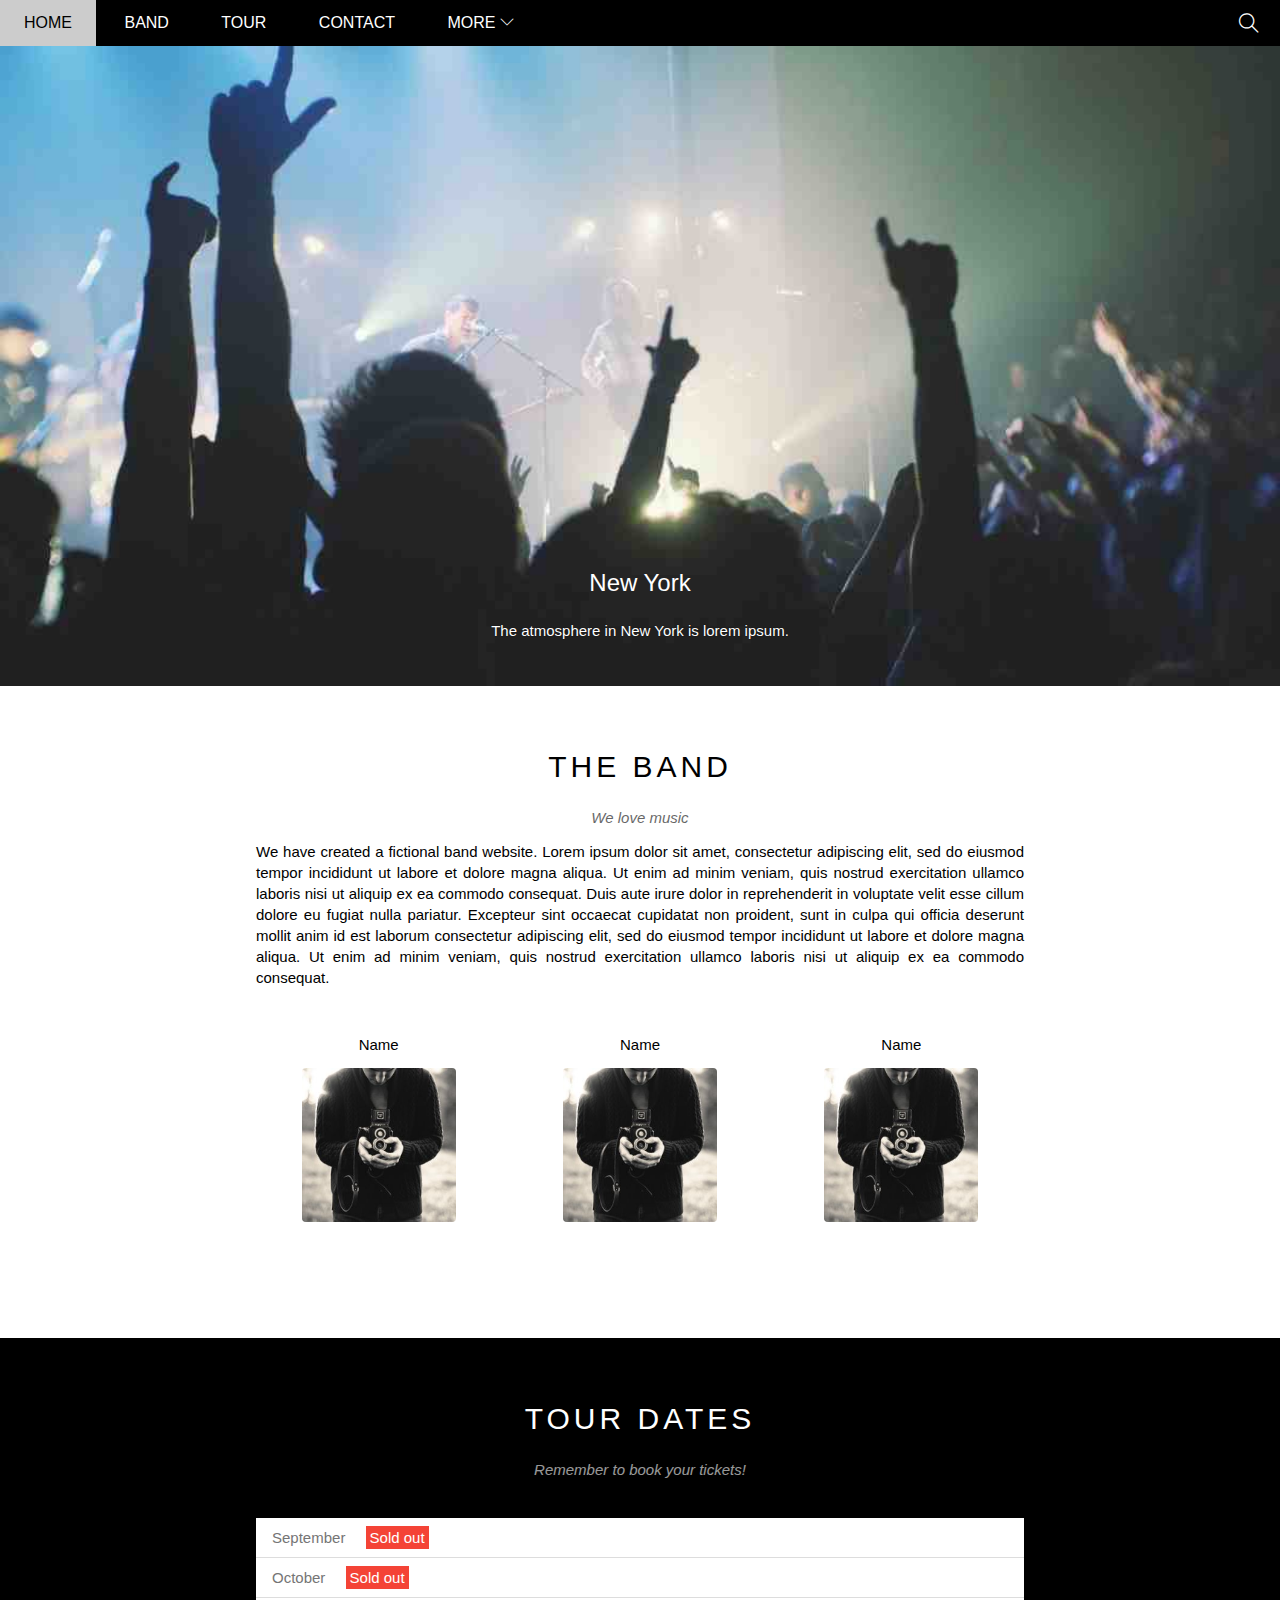
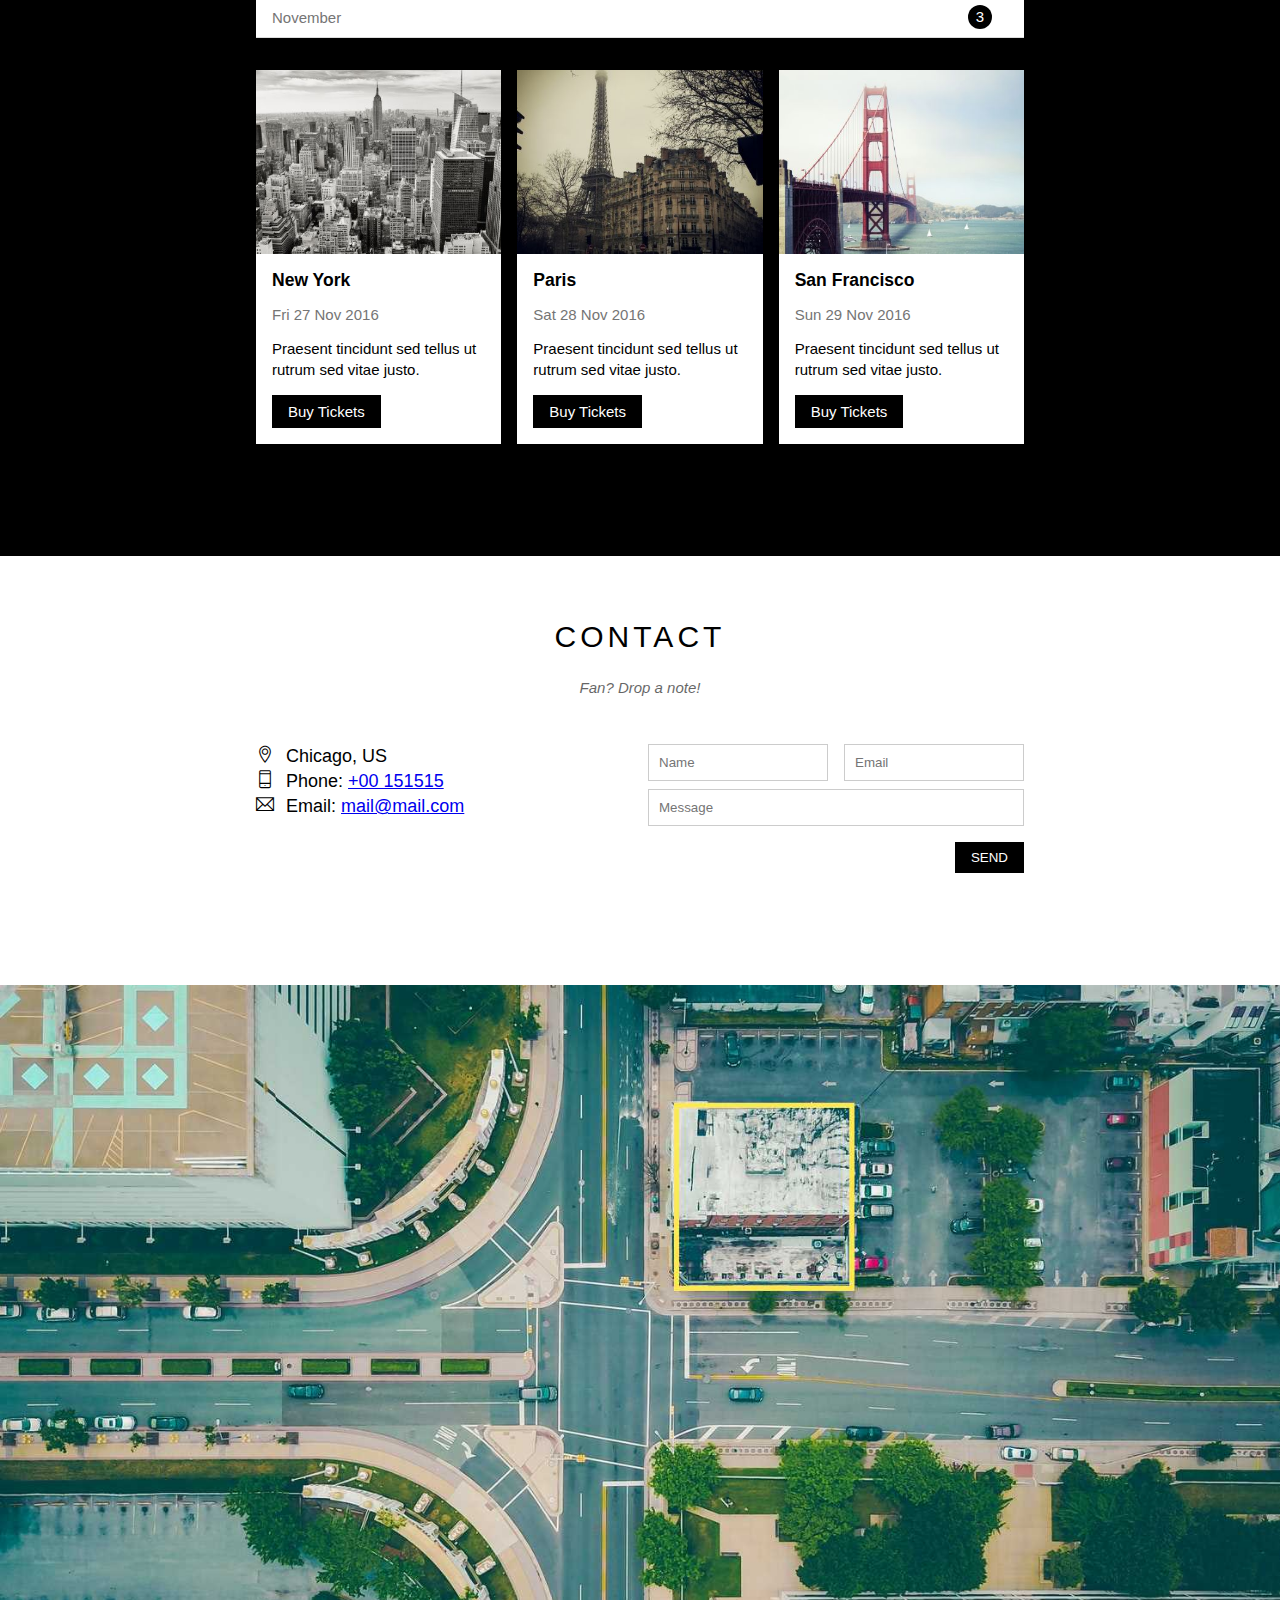
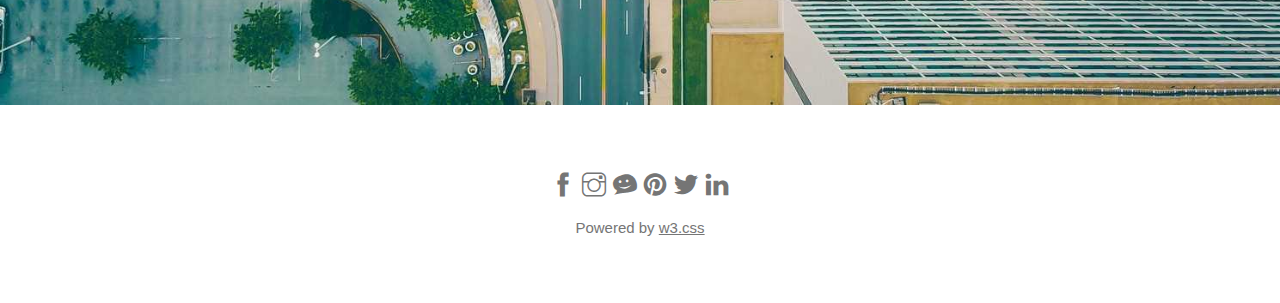
<file: index.html>
<!DOCTYPE html>
<html lang="en">
<head>
    <meta charset="UTF-8">
    <meta name="viewport" content="width=device-width, initial-scale=1.0">
    <title>Document</title>
    <!-- link doi icon tren trinh duyet -->
    <link rel="icon" href="./asssets/img/slider1/favicon.jpg" type="image/gif" sizes="16x16">
    <link rel="stylesheet" href="./asssets/css/style.css">
    <link rel="stylesheet" href="./asssets/css/respondsive.css">
    <link rel="stylesheet" href="./asssets/fonts/themify-icons/themify-icons.css">
</head>
<body>
    <div id="main">
        <div id="header">
            <!-- Begin Navigation -->
            <ul id="nav">
                <li><a href="#">Home</a></li>
                <li><a href="#band">Band</a></li>
                <li><a href="#tour">Tour</a></li>
                <li><a href="#contact">Contact</a></li>
                <li>
                    <a href="#">
                        More
                        <i class="nav-down ti-angle-down"></i>
                    </a>
                    <ul class="supnav">
                        <li><a href="#">Merchandise</a></li>
                        <li><a href="#">Extras</a></li>
                        <li><a href="#">Media</a></li>
                    </ul>
                </li>
            </ul>
            <!-- End Navigation -->
            <!-- Begin Search -->
            <div class="search-btn">
                <i class="search-icon ti-search"></i>
            </div>
            <div id="mobile-menu" class="mobile-menu-btn">
                <i class="menu-btn ti-menu"></i>
            </div>
            <!-- End Search -->

        </div>

        <div id="slider">
            <div class="text-content">
                <h2 class="text-heading">New York</h2>
                <div class="text-description">The atmosphere in New York is lorem ipsum.</div>
            </div>

        </div>

        <div id="content">
            <!-- About section -->
            <div id="band" class="content-section">
                <h2 class="section-heading">THE BAND</h2>
                <p class="section-sub-heading">We love music</p>
                <p class="about-text">We have created a fictional band website. Lorem ipsum dolor sit amet, consectetur adipiscing elit, sed do eiusmod tempor incididunt ut labore et dolore magna aliqua. Ut enim ad minim veniam, quis nostrud exercitation ullamco laboris nisi ut aliquip ex ea commodo consequat. Duis aute irure dolor in reprehenderit in voluptate velit esse cillum dolore eu fugiat nulla pariatur. Excepteur sint occaecat cupidatat non proident, sunt in culpa qui officia deserunt mollit anim id est laborum consectetur adipiscing elit, sed do eiusmod tempor incididunt ut labore et dolore magna aliqua. Ut enim ad minim veniam, quis nostrud exercitation ullamco laboris nisi ut aliquip ex ea commodo consequat.</p>
                <div class="row members-list">
                    <div class="col-third s-col-full mt-32 col text-center">
                        <div class="members-name">Name</div>
                        <img src="./asssets/img/slider1/bandmember.jpg" alt="Name" class="members-img">
                    </div>
                    <div class="col-third s-col-full mt-32 col text-center">
                        <div class="members-name">Name</div>
                        <img src="./asssets/img/slider1/bandmember.jpg" alt="Name" class="members-img">
                    </div>
                    <div class="col-third s-col-full mt-32 col text-center">
                        <div class="members-name">Name</div>
                        <img src="./asssets/img/slider1/bandmember.jpg" alt="Name" class="members-img">
                    </div>
                    
                </div>
            </div>

            <!-- Tour section -->
            <div id="tour" class="tour-section">
                <div class="content-section">
                    <h2 class="section-heading text-while">TOUR DATES</h2>
                    <p class="section-sub-heading text-while">Remember to book your tickets!</p>
                    <!-- Ticket -->
                    <ul class="ticket-list">
                        <li>September <span class="sold-out">Sold out</span></li>
                        <li>October <span class="sold-out">Sold out</span></li>
                        <li>November <span class="quantity">3</span></li>
                    </ul>

                    <!-- Place -->
                    <div class="row place-list">
                        <div class="col col-third s-col-full mt-16">
                            <img src="./asssets/img/slider1/newyork.jpg" alt="New York" class="place-img">
                            <div class="place-body">
                                <h3 class="place-heading">New York</h3>
                                <p class="place-time">Fri 27 Nov 2016</p>
                                <p class="place-dec">Praesent tincidunt sed tellus ut rutrum sed vitae justo.</p>
                                <a href="#" class="btn s-full-width">Buy Tickets</a>
                            </div>
                        </div>
                        <div class="col col-third s-col-full mt-16">
                            <img src="./asssets/img/slider1/paris.jpg" alt="New York" class="place-img">
                            <div class="place-body">
                                <h3 class="place-heading">Paris</h3>
                                <p class="place-time">Sat 28 Nov 2016</p>
                                <p class="place-dec">Praesent tincidunt sed tellus ut rutrum sed vitae justo.</p>
                                <a href="#" class="btn s-full-width">Buy Tickets</a>
                            </div>
                        </div>
                        <div class="col col-third s-col-full mt-16">
                            <img src="./asssets/img/slider1/sanfran.jpg" alt="New York" class="place-img">
                            <div class="place-body">
                                <h3 class="place-heading">San Francisco</h3>
                                <p class="place-time">Sun 29 Nov 2016</p>
                                <p class="place-dec">Praesent tincidunt sed tellus ut rutrum sed vitae justo.</p>
                                <a href="#" class="btn s-full-width">Buy Tickets</a>
                            </div>
                        </div>
                        
                    </div>
                </div>
            </div>

            <!-- Contact section -->
            <div id="contact" class="content-section">
                <h2 class="section-heading">CONTACT</h2>
                <p class="section-sub-heading">Fan? Drop a note!</p>
                <div class="contact-content">
                    <div class="row">
                        <div class="col col-half s-col-full contact-info">
                            <p><i class="ti-location-pin"></i>Chicago, US</p>
                            <p><i class="ti-mobile"></i>Phone: <a href="tel:+00 151515">+00 151515</a></p>
                            <p><i class="ti-email"></i>Email: <a href="mailto:mail@mail.com">mail@mail.com</a></p>
    
                        </div>
                        <div class="col col-half s-col-full contact-form">
                            <form action="">
                                <div class="row">
                                    <div class="col col-half s-col-full">
                                        <input type="text" name="" placeholder="Name" required id="" class="form-control">
                                        
                                    </div>
                                    <div class="col col-half s-col-full s-mt-8">
                                        <input type="email" name="" placeholder="Email" required id="" class="form-control">
                                        
                                    </div>
                                </div>
                                <div class="row mt-8">
                                    <div class="col col-full">
                                        <input type="text" name="" placeholder="Message" required id="" class="form-control">
                                        
                                    </div>
                                </div>
                                <input class="btn pull-right mt-16 s-full-width" type="submit" value="SEND">
    
                            </form>
    
                        </div>
                    </div>
                </div>
            </div>
            <!-- End Contact -->
            <div class="map-section">
                <img src="./asssets/img/slider1/map.jpg" alt="Map">
            </div>

        </div>

        <div id="footer">
            <div class="social-list">
                <a href=""><i class="ti-facebook"></i></a>
                <a href=""><i class="ti-instagram"></i></a>
                <a href=""><i class="ti-themify-favicon-alt"></i></a>
                <a href=""><i class="ti-pinterest-alt"></i></a>
                <a href=""><i class="ti-twitter-alt"></i></a>
                <a href=""><i class="ti-linkedin"></i></a>

            </div>
            <p class="copyright mt-16">Powered by <a href="">w3.css</a></p>
        </div>
        
    </div>
    <script>
        var header = document.getElementById('header');
        var mobileMenu = document.getElementById('mobile-menu');
        var headerHeight = header.clientHeight;
        
        // đóng/mở mobile menu
        mobileMenu.onclick = function() {
            var isClosed = header.clientHeight === headerHeight;
            if (isClosed) {
                header.style.height = 'auto';
            } 
            else {
                header.style.height = null;
            }
        }
        
        // Tự động đóng menu
        var menuItems = document.querySelectorAll('#nav li a[href*="#"]');
        for (var i = 0; i < menuItems.length; i++) {
            var menuItem = menuItems[i];
            
            menuItem.onclick = function(event) {
                var isParentMenu = this.nextElementSibling && this.nextElementSibling.classList.contains('supnav');
                if (isParentMenu){
                    event.preventDefault();
                }
                else {
                    header.style.height = null;

                }
            }
        }
    </script>
</body>
</html>
</file>
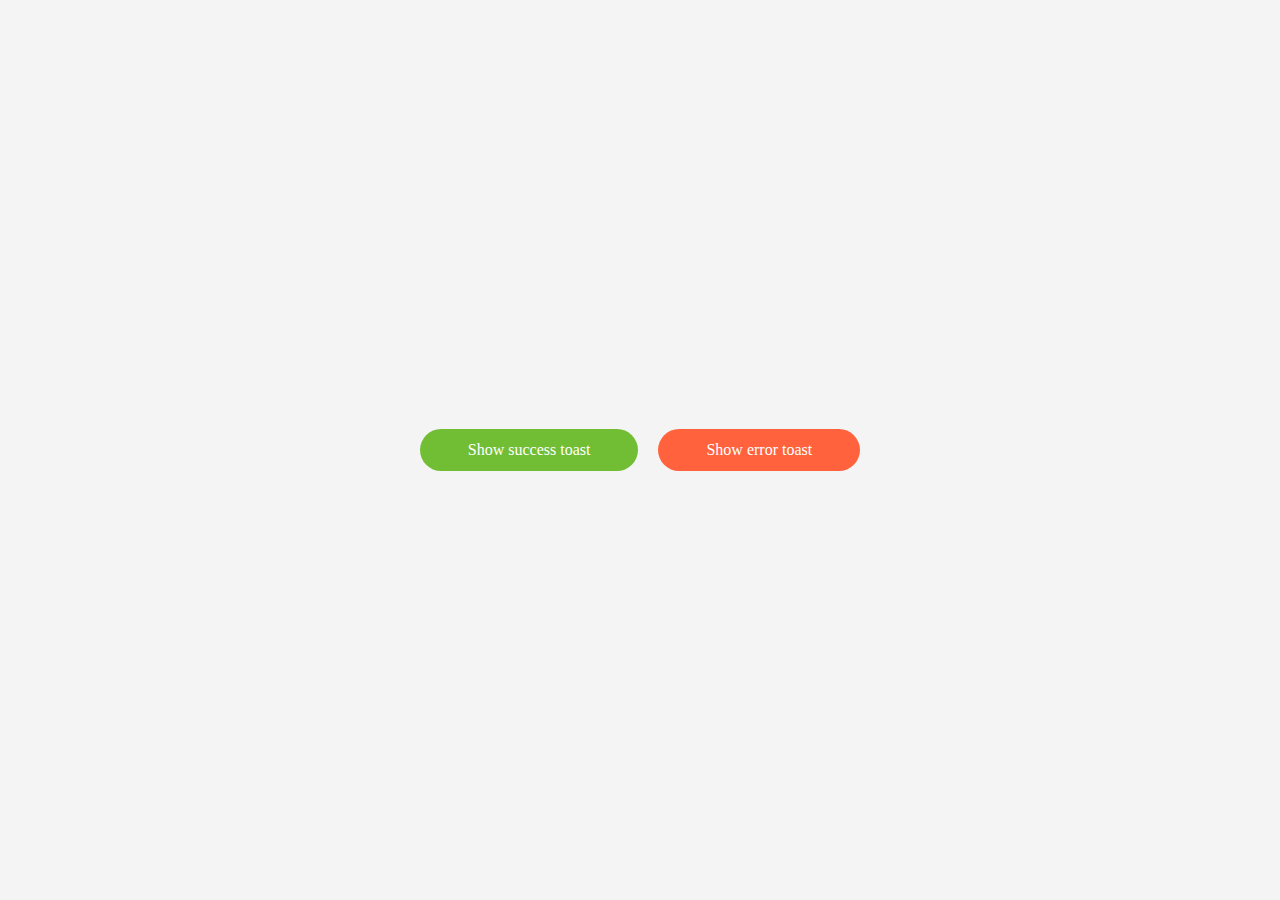
<file: BEM/index.html>
<!DOCTYPE html>
<html lang="en">
<head>
    <meta charset="UTF-8">
    <meta http-equiv="X-UA-Compatible" content="IE=edge">
    <meta name="viewport" content="width=device-width, initial-scale=1.0">
    <title>Document</title>
    <link rel="stylesheet" href="./style.css">
    <link rel="stylesheet" href="https://cdnjs.cloudflare.com/ajax/libs/font-awesome/5.15.2/css/all.min.css" integrity="sha512-HK5fgLBL+xu6dm/Ii3z4xhlSUyZgTT9tuc/hSrtw6uzJOvgRr2a9jyxxT1ely+B+xFAmJKVSTbpM/CuL7qxO8w==" crossorigin="anonymous" />
</head>
<body>
    <div id="toast"></div>
    <div>
        <div onclick="showSuccessToast();" class="btn btn--success">Show success toast</div>
        <div onclick="showErrorToast();" class="btn btn--danger">Show error toast</div>
    </div>


    <script>
        function toast({title = '', 
        message = '',
         type = 'info', 
         duration=3000
        }) {
            const main = document.getElementById('toast');
            if (main) {
                const toast = document.createElement('div');
                
               const autoRemoveId = setTimeout(function() {
                    main.removeChild(toast);
                }, duration + 1000);

                toast.onclick = function(e) {
                    if (e.target.closest('.toast__close')) {
                        main.removeChild(toast);
                        clearTimeout(autoRemoveId);
                    }
                }

                const icons = {
                    success: 'fa fa-check-circle',
                    info: 'fa fa-info-circle',
                    error: 'fa fa-exclamation-circle',
                };
                const icon = icons[type];
                const delay = (duration / 1000).toFixed(2);

                toast.classList.add('toast',`toast--${type}`);
                toast.style.animation = `slideInleft ease 0.3s, fadeOut linear 1s ${delay}s forwards`;
                toast.innerHTML = `
                    <div class="toast__icon">
                        <i class="${icon}"></i>
                    </div>
                    <div class="toast__body">
                        <h3 class="toast__title">${title}</h3>
                        <p class="toast__msg">${message}</p>
                    </div>
                    <div class="toast__close">
                        <i class="fa fa-times"></i>
                    </div>
                `;
                main.appendChild(toast);

                
            }
        }

        

        function showSuccessToast() {
            toast({
            title: 'Thành Công !',
            message: 'Chúc mừng bạn đã đăng ký thành công tại F8',
            type: 'success',
            duration: 5000
            });
        }

        function showErrorToast() {
            toast({
            title: 'Thất Bại !',
            message: 'Có lỗi xảy ra, vui lòng liên hệ quản trị viên',
            type: 'error',
            duration: 5000
            });
        }


    </script>
</body>
</html>
</file>
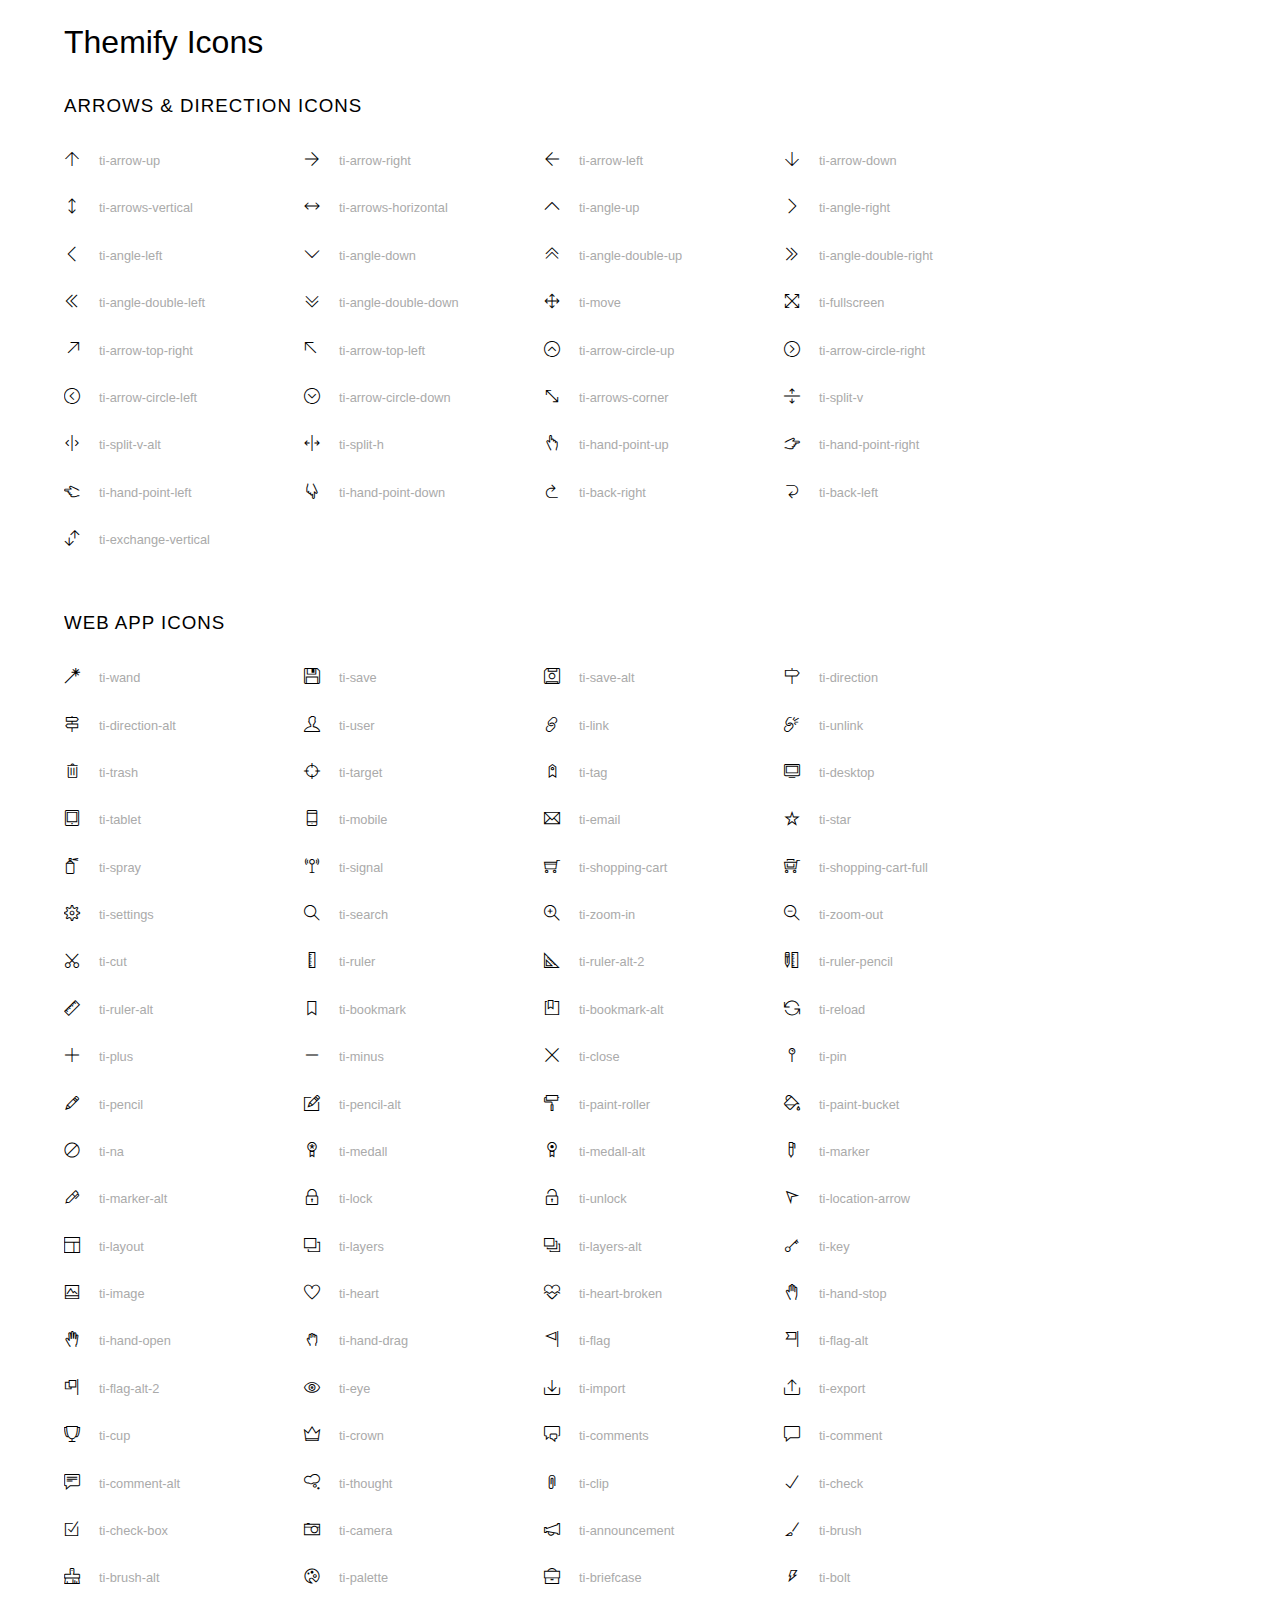
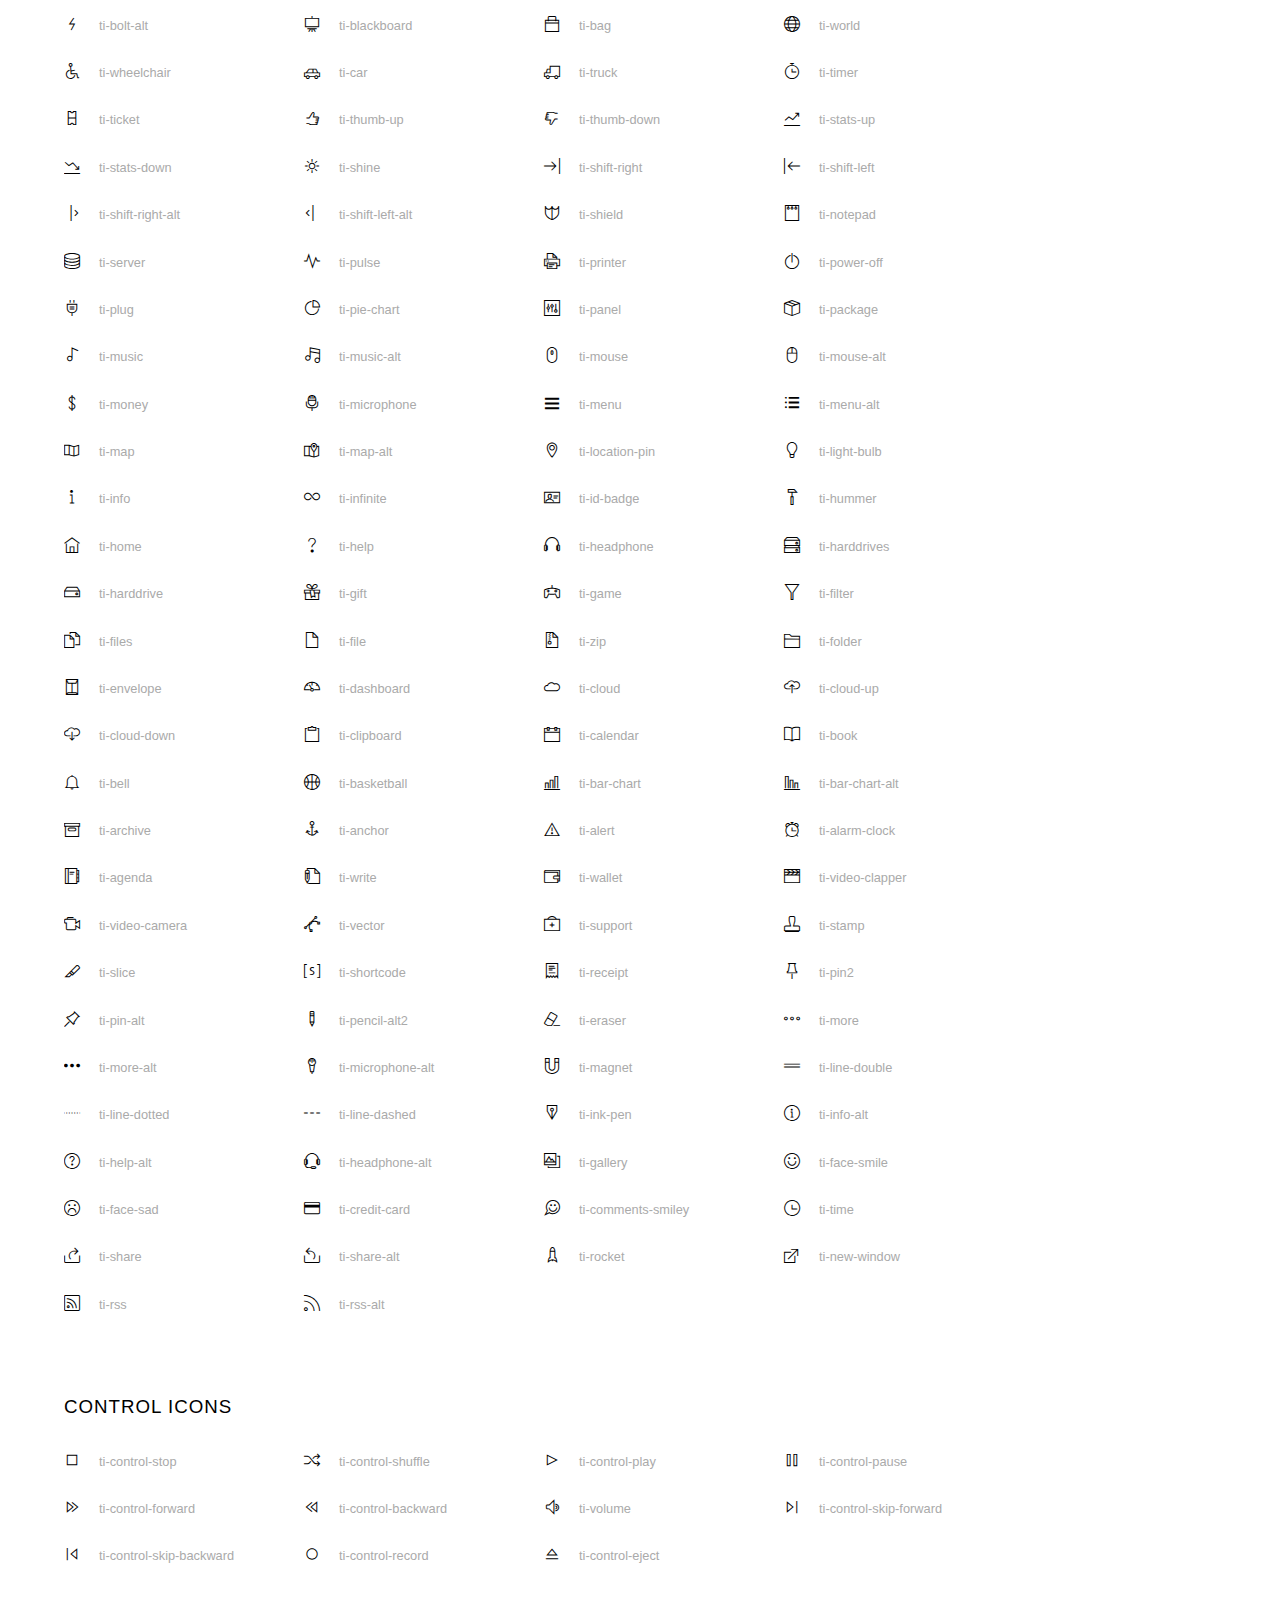
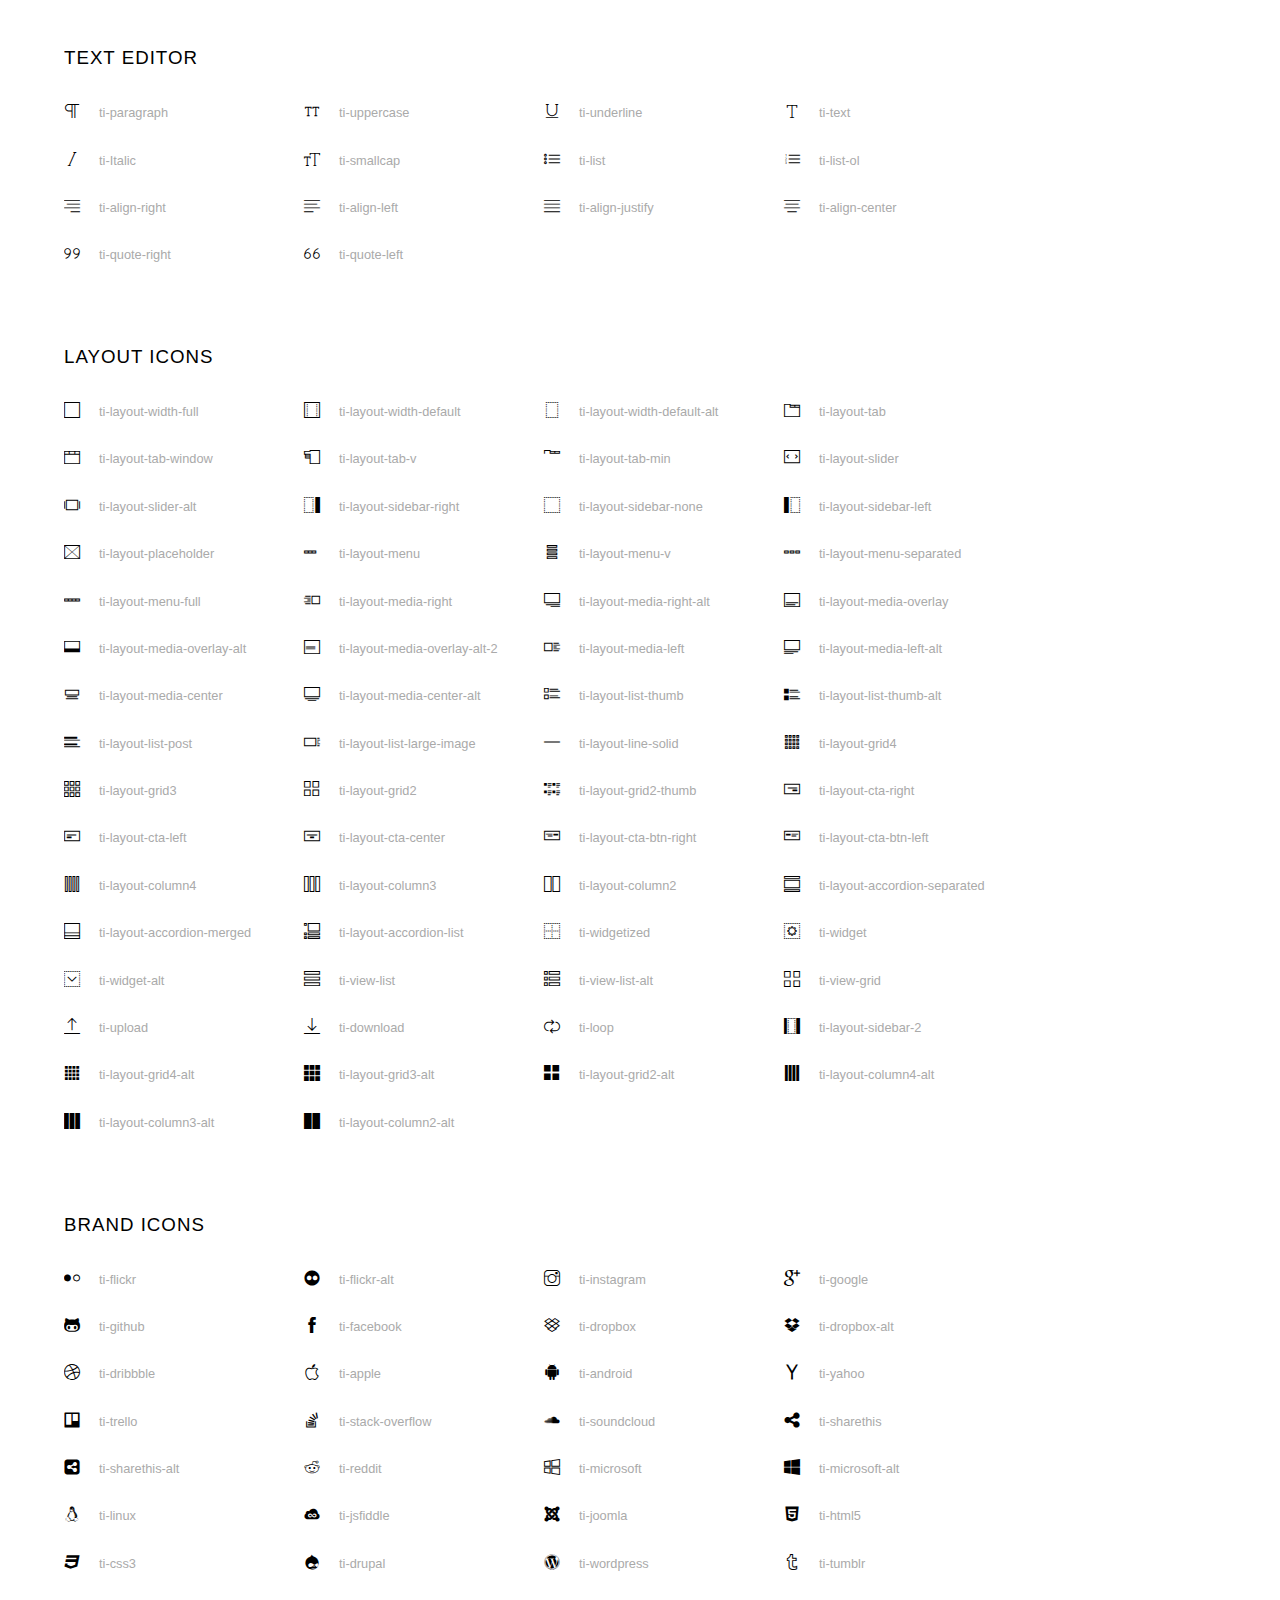
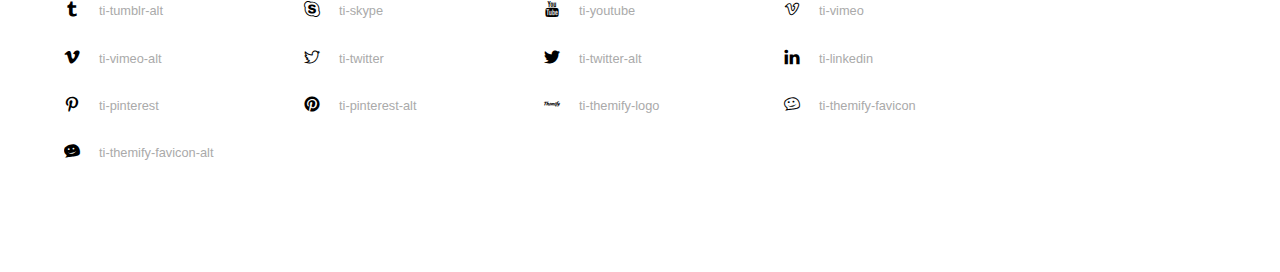
<file: asssets/fonts/themify-icons/index.html>
<!doctype html>
<html>
<head>
	<meta charset="utf-8">
	<title>Themify Icon Font</title>
	<meta name="viewport" content="width=device-width">
	<link rel="stylesheet" href="demo-files/demo.css">
	<link rel="stylesheet" href="themify-icons.css">
	<!--[if lt IE 8]><!-->
	<link rel="stylesheet" href="ie7/ie7.css">
	<!--<![endif]-->
</head>
<body>
	<h1>Themify Icons</h1>

	<div class="icon-section">

		<div class="icon-section">
			<h3>Arrows &amp; Direction Icons </h3>

			<div class="icon-container">
				<span class="ti-arrow-up"></span><span class="icon-name"> ti-arrow-up</span>
			</div>
			<div class="icon-container">
				<span class="ti-arrow-right"></span><span class="icon-name"> ti-arrow-right</span>
			</div>
			<div class="icon-container">
				<span class="ti-arrow-left"></span><span class="icon-name"> ti-arrow-left</span>
			</div>
			<div class="icon-container">
				<span class="ti-arrow-down"></span><span class="icon-name"> ti-arrow-down</span>
			</div>
			<div class="icon-container">
				<span class="ti-arrows-vertical"></span><span class="icon-name"> ti-arrows-vertical</span>
			</div>
			<div class="icon-container">
				<span class="ti-arrows-horizontal"></span><span class="icon-name"> ti-arrows-horizontal</span>
			</div>
			<div class="icon-container">
				<span class="ti-angle-up"></span><span class="icon-name"> ti-angle-up</span>
			</div>
			<div class="icon-container">
				<span class="ti-angle-right"></span><span class="icon-name"> ti-angle-right</span>
			</div>
			<div class="icon-container">
				<span class="ti-angle-left"></span><span class="icon-name"> ti-angle-left</span>
			</div>
			<div class="icon-container">
				<span class="ti-angle-down"></span><span class="icon-name"> ti-angle-down</span>
			</div>	
			<div class="icon-container">
				<span class="ti-angle-double-up"></span><span class="icon-name"> ti-angle-double-up</span>
			</div>
			<div class="icon-container">
				<span class="ti-angle-double-right"></span><span class="icon-name"> ti-angle-double-right</span>
			</div>
			<div class="icon-container">
				<span class="ti-angle-double-left"></span><span class="icon-name"> ti-angle-double-left</span>
			</div>
			<div class="icon-container">
				<span class="ti-angle-double-down"></span><span class="icon-name"> ti-angle-double-down</span>
			</div>					
			<div class="icon-container">
				<span class="ti-move"></span><span class="icon-name"> ti-move</span>
			</div>
			<div class="icon-container">
				<span class="ti-fullscreen"></span><span class="icon-name"> ti-fullscreen</span>
			</div>
			<div class="icon-container">
				<span class="ti-arrow-top-right"></span><span class="icon-name"> ti-arrow-top-right</span>
			</div>
			<div class="icon-container">
				<span class="ti-arrow-top-left"></span><span class="icon-name"> ti-arrow-top-left</span>
			</div>
			<div class="icon-container">
				<span class="ti-arrow-circle-up"></span><span class="icon-name"> ti-arrow-circle-up</span>
			</div>
			<div class="icon-container">
				<span class="ti-arrow-circle-right"></span><span class="icon-name"> ti-arrow-circle-right</span>
			</div>
			<div class="icon-container">
				<span class="ti-arrow-circle-left"></span><span class="icon-name"> ti-arrow-circle-left</span>
			</div>
			<div class="icon-container">
				<span class="ti-arrow-circle-down"></span><span class="icon-name"> ti-arrow-circle-down</span>
			</div>
			<div class="icon-container">
				<span class="ti-arrows-corner"></span><span class="icon-name"> ti-arrows-corner</span>
			</div>
			<div class="icon-container">
				<span class="ti-split-v"></span><span class="icon-name"> ti-split-v</span>
			</div>

			<div class="icon-container">
				<span class="ti-split-v-alt"></span><span class="icon-name"> ti-split-v-alt</span>
			</div>
			<div class="icon-container">
				<span class="ti-split-h"></span><span class="icon-name"> ti-split-h</span>
			</div>
			<div class="icon-container">
				<span class="ti-hand-point-up"></span><span class="icon-name"> ti-hand-point-up</span>
			</div>
			<div class="icon-container">
				<span class="ti-hand-point-right"></span><span class="icon-name"> ti-hand-point-right</span>
			</div>
			<div class="icon-container">
				<span class="ti-hand-point-left"></span><span class="icon-name"> ti-hand-point-left</span>
			</div>
			<div class="icon-container">
				<span class="ti-hand-point-down"></span><span class="icon-name"> ti-hand-point-down</span>
			</div>
			<div class="icon-container">
				<span class="ti-back-right"></span><span class="icon-name"> ti-back-right</span>
			</div>
			<div class="icon-container">
				<span class="ti-back-left"></span><span class="icon-name"> ti-back-left</span>
			</div>
			<div class="icon-container">
				<span class="ti-exchange-vertical"></span><span class="icon-name"> ti-exchange-vertical</span>
			</div>

		</div> <!-- Arrows Icons -->



		<h3>Web App Icons</h3>
		
		<div class="icon-section">

			<div class="icon-container">
				<span class="ti-wand"></span><span class="icon-name"> ti-wand</span>
			</div>
			<div class="icon-container">
				<span class="ti-save"></span><span class="icon-name"> ti-save</span>
			</div>
			<div class="icon-container">
				<span class="ti-save-alt"></span><span class="icon-name"> ti-save-alt</span>
			</div>

			<div class="icon-container">
				<span class="ti-direction"></span><span class="icon-name"> ti-direction</span>
			</div>
			<div class="icon-container">
				<span class="ti-direction-alt"></span><span class="icon-name"> ti-direction-alt</span>
			</div>
			<div class="icon-container">
				<span class="ti-user"></span><span class="icon-name"> ti-user</span>
			</div>
			<div class="icon-container">
				<span class="ti-link"></span><span class="icon-name"> ti-link</span>
			</div>
			<div class="icon-container">
				<span class="ti-unlink"></span><span class="icon-name"> ti-unlink</span>
			</div>
			<div class="icon-container">
				<span class="ti-trash"></span><span class="icon-name"> ti-trash</span>
			</div>
			<div class="icon-container">
				<span class="ti-target"></span><span class="icon-name"> ti-target</span>
			</div>
			<div class="icon-container">
				<span class="ti-tag"></span><span class="icon-name"> ti-tag</span>
			</div>
			<div class="icon-container">
				<span class="ti-desktop"></span><span class="icon-name"> ti-desktop</span>
			</div>
			<div class="icon-container">
				<span class="ti-tablet"></span><span class="icon-name"> ti-tablet</span>
			</div>
			<div class="icon-container">
				<span class="ti-mobile"></span><span class="icon-name"> ti-mobile</span>
			</div>
			<div class="icon-container">
				<span class="ti-email"></span><span class="icon-name"> ti-email</span>
			</div>	
			<div class="icon-container">
				<span class="ti-star"></span><span class="icon-name"> ti-star</span>
			</div>
			<div class="icon-container">
				<span class="ti-spray"></span><span class="icon-name"> ti-spray</span>
			</div>
			<div class="icon-container">
				<span class="ti-signal"></span><span class="icon-name"> ti-signal</span>
			</div>
			<div class="icon-container">
				<span class="ti-shopping-cart"></span><span class="icon-name"> ti-shopping-cart</span>
			</div>
			<div class="icon-container">
				<span class="ti-shopping-cart-full"></span><span class="icon-name"> ti-shopping-cart-full</span>
			</div>
			<div class="icon-container">
				<span class="ti-settings"></span><span class="icon-name"> ti-settings</span>
			</div>
			<div class="icon-container">
				<span class="ti-search"></span><span class="icon-name"> ti-search</span>
			</div>
			<div class="icon-container">
				<span class="ti-zoom-in"></span><span class="icon-name"> ti-zoom-in</span>
			</div>
			<div class="icon-container">
				<span class="ti-zoom-out"></span><span class="icon-name"> ti-zoom-out</span>
			</div>
			<div class="icon-container">
				<span class="ti-cut"></span><span class="icon-name"> ti-cut</span>
			</div>
			<div class="icon-container">
				<span class="ti-ruler"></span><span class="icon-name"> ti-ruler</span>
			</div>
			<div class="icon-container">
				<span class="ti-ruler-alt-2"></span><span class="icon-name"> ti-ruler-alt-2</span>
			</div>			
			<div class="icon-container">
				<span class="ti-ruler-pencil"></span><span class="icon-name"> ti-ruler-pencil</span>
			</div>
			<div class="icon-container">
				<span class="ti-ruler-alt"></span><span class="icon-name"> ti-ruler-alt</span>
			</div>
			<div class="icon-container">
				<span class="ti-bookmark"></span><span class="icon-name"> ti-bookmark</span>
			</div>
			<div class="icon-container">
				<span class="ti-bookmark-alt"></span><span class="icon-name"> ti-bookmark-alt</span>
			</div>
			<div class="icon-container">
				<span class="ti-reload"></span><span class="icon-name"> ti-reload</span>
			</div>
			<div class="icon-container">
				<span class="ti-plus"></span><span class="icon-name"> ti-plus</span>
			</div>
			<div class="icon-container">
				<span class="ti-minus"></span><span class="icon-name"> ti-minus</span>
			</div>
			<div class="icon-container">
				<span class="ti-close"></span><span class="icon-name"> ti-close</span>
			</div>			
			<div class="icon-container">
				<span class="ti-pin"></span><span class="icon-name"> ti-pin</span>
			</div>
			<div class="icon-container">
				<span class="ti-pencil"></span><span class="icon-name"> ti-pencil</span>
			</div>
					
		  	<div class="icon-container">
				<span class="ti-pencil-alt"></span><span class="icon-name"> ti-pencil-alt</span>
			</div>
			<div class="icon-container">
				<span class="ti-paint-roller"></span><span class="icon-name"> ti-paint-roller</span>
			</div>
			<div class="icon-container">
				<span class="ti-paint-bucket"></span><span class="icon-name"> ti-paint-bucket</span>
			</div>
			<div class="icon-container">
				<span class="ti-na"></span><span class="icon-name"> ti-na</span>
			</div>
			<div class="icon-container">
				<span class="ti-medall"></span><span class="icon-name"> ti-medall</span>
			</div>
			<div class="icon-container">
				<span class="ti-medall-alt"></span><span class="icon-name"> ti-medall-alt</span>
			</div>
			<div class="icon-container">
				<span class="ti-marker"></span><span class="icon-name"> ti-marker</span>
			</div>
			<div class="icon-container">
				<span class="ti-marker-alt"></span><span class="icon-name"> ti-marker-alt</span>
			</div>

			<div class="icon-container">
				<span class="ti-lock"></span><span class="icon-name"> ti-lock</span>
			</div>
			<div class="icon-container">
				<span class="ti-unlock"></span><span class="icon-name"> ti-unlock</span>
			</div>
			<div class="icon-container">
				<span class="ti-location-arrow"></span><span class="icon-name"> ti-location-arrow</span>
			</div>
			<div class="icon-container">
				<span class="ti-layout"></span><span class="icon-name"> ti-layout</span>
			</div>
			<div class="icon-container">
				<span class="ti-layers"></span><span class="icon-name"> ti-layers</span>
			</div>
			<div class="icon-container">
				<span class="ti-layers-alt"></span><span class="icon-name"> ti-layers-alt</span>
			</div>
			<div class="icon-container">
				<span class="ti-key"></span><span class="icon-name"> ti-key</span>
			</div>
			<div class="icon-container">
				<span class="ti-image"></span><span class="icon-name"> ti-image</span>
			</div>
			<div class="icon-container">
				<span class="ti-heart"></span><span class="icon-name"> ti-heart</span>
			</div>
			<div class="icon-container">
				<span class="ti-heart-broken"></span><span class="icon-name"> ti-heart-broken</span>
			</div>
			<div class="icon-container">
				<span class="ti-hand-stop"></span><span class="icon-name"> ti-hand-stop</span>
			</div>
			<div class="icon-container">
				<span class="ti-hand-open"></span><span class="icon-name"> ti-hand-open</span>
			</div>
			<div class="icon-container">
				<span class="ti-hand-drag"></span><span class="icon-name"> ti-hand-drag</span>
			</div>
			<div class="icon-container">
				<span class="ti-flag"></span><span class="icon-name"> ti-flag</span>
			</div>
			<div class="icon-container">
				<span class="ti-flag-alt"></span><span class="icon-name"> ti-flag-alt</span>
			</div>
			<div class="icon-container">
				<span class="ti-flag-alt-2"></span><span class="icon-name"> ti-flag-alt-2</span>
			</div>
			<div class="icon-container">
				<span class="ti-eye"></span><span class="icon-name"> ti-eye</span>
			</div>
			<div class="icon-container">
				<span class="ti-import"></span><span class="icon-name"> ti-import</span>
			</div>			
			<div class="icon-container">
				<span class="ti-export"></span><span class="icon-name"> ti-export</span>
			</div>
			<div class="icon-container">
				<span class="ti-cup"></span><span class="icon-name"> ti-cup</span>
			</div>
			<div class="icon-container">
				<span class="ti-crown"></span><span class="icon-name"> ti-crown</span>
			</div>
			<div class="icon-container">
				<span class="ti-comments"></span><span class="icon-name"> ti-comments</span>
			</div>
			<div class="icon-container">
				<span class="ti-comment"></span><span class="icon-name"> ti-comment</span>
			</div>
			<div class="icon-container">
				<span class="ti-comment-alt"></span><span class="icon-name"> ti-comment-alt</span>
			</div>
			<div class="icon-container">
				<span class="ti-thought"></span><span class="icon-name"> ti-thought</span>
			</div>			
			<div class="icon-container">
				<span class="ti-clip"></span><span class="icon-name"> ti-clip</span>
			</div>

			<div class="icon-container">
				<span class="ti-check"></span><span class="icon-name"> ti-check</span>
			</div>
			<div class="icon-container">
				<span class="ti-check-box"></span><span class="icon-name"> ti-check-box</span>
			</div>
			<div class="icon-container">
				<span class="ti-camera"></span><span class="icon-name"> ti-camera</span>
			</div>
			<div class="icon-container">
				<span class="ti-announcement"></span><span class="icon-name"> ti-announcement</span>
			</div>
			<div class="icon-container">
				<span class="ti-brush"></span><span class="icon-name"> ti-brush</span>
			</div>
			<div class="icon-container">
				<span class="ti-brush-alt"></span><span class="icon-name"> ti-brush-alt</span>
			</div>
			<div class="icon-container">
				<span class="ti-palette"></span><span class="icon-name"> ti-palette</span>
			</div>			
			<div class="icon-container">
				<span class="ti-briefcase"></span><span class="icon-name"> ti-briefcase</span>
			</div>
			<div class="icon-container">
				<span class="ti-bolt"></span><span class="icon-name"> ti-bolt</span>
			</div>
			<div class="icon-container">
				<span class="ti-bolt-alt"></span><span class="icon-name"> ti-bolt-alt</span>
			</div>
			<div class="icon-container">
				<span class="ti-blackboard"></span><span class="icon-name"> ti-blackboard</span>
			</div>
			<div class="icon-container">
				<span class="ti-bag"></span><span class="icon-name"> ti-bag</span>
			</div>
			<div class="icon-container">
				<span class="ti-world"></span><span class="icon-name"> ti-world</span>
			</div>
			<div class="icon-container">
				<span class="ti-wheelchair"></span><span class="icon-name"> ti-wheelchair</span>
			</div>
			<div class="icon-container">
				<span class="ti-car"></span><span class="icon-name"> ti-car</span>
			</div>
			<div class="icon-container">
				<span class="ti-truck"></span><span class="icon-name"> ti-truck</span>
			</div>
			<div class="icon-container">
				<span class="ti-timer"></span><span class="icon-name"> ti-timer</span>
			</div>
			<div class="icon-container">
				<span class="ti-ticket"></span><span class="icon-name"> ti-ticket</span>
			</div>
			<div class="icon-container">
				<span class="ti-thumb-up"></span><span class="icon-name"> ti-thumb-up</span>
			</div>
			<div class="icon-container">
				<span class="ti-thumb-down"></span><span class="icon-name"> ti-thumb-down</span>
			</div>

			<div class="icon-container">
				<span class="ti-stats-up"></span><span class="icon-name"> ti-stats-up</span>
			</div>
			<div class="icon-container">
				<span class="ti-stats-down"></span><span class="icon-name"> ti-stats-down</span>
			</div>
			<div class="icon-container">
				<span class="ti-shine"></span><span class="icon-name"> ti-shine</span>
			</div>
			<div class="icon-container">
				<span class="ti-shift-right"></span><span class="icon-name"> ti-shift-right</span>
			</div>
			<div class="icon-container">
				<span class="ti-shift-left"></span><span class="icon-name"> ti-shift-left</span>
			</div>

			<div class="icon-container">
				<span class="ti-shift-right-alt"></span><span class="icon-name"> ti-shift-right-alt</span>
			</div>
			<div class="icon-container">
				<span class="ti-shift-left-alt"></span><span class="icon-name"> ti-shift-left-alt</span>
			</div>
			<div class="icon-container">
				<span class="ti-shield"></span><span class="icon-name"> ti-shield</span>
			</div>
			<div class="icon-container">
				<span class="ti-notepad"></span><span class="icon-name"> ti-notepad</span>
			</div>
			<div class="icon-container">
				<span class="ti-server"></span><span class="icon-name"> ti-server</span>
			</div>

			<div class="icon-container">
				<span class="ti-pulse"></span><span class="icon-name"> ti-pulse</span>
			</div>
			<div class="icon-container">
				<span class="ti-printer"></span><span class="icon-name"> ti-printer</span>
			</div>
			<div class="icon-container">
				<span class="ti-power-off"></span><span class="icon-name"> ti-power-off</span>
			</div>
			<div class="icon-container">
				<span class="ti-plug"></span><span class="icon-name"> ti-plug</span>
			</div>
			<div class="icon-container">
				<span class="ti-pie-chart"></span><span class="icon-name"> ti-pie-chart</span>
			</div>

			<div class="icon-container">
				<span class="ti-panel"></span><span class="icon-name"> ti-panel</span>
			</div>
			<div class="icon-container">
				<span class="ti-package"></span><span class="icon-name"> ti-package</span>
			</div>
			<div class="icon-container">
				<span class="ti-music"></span><span class="icon-name"> ti-music</span>
			</div>
			<div class="icon-container">
				<span class="ti-music-alt"></span><span class="icon-name"> ti-music-alt</span>
			</div>
			<div class="icon-container">
				<span class="ti-mouse"></span><span class="icon-name"> ti-mouse</span>
			</div>
			<div class="icon-container">
				<span class="ti-mouse-alt"></span><span class="icon-name"> ti-mouse-alt</span>
			</div>
			<div class="icon-container">
				<span class="ti-money"></span><span class="icon-name"> ti-money</span>
			</div>
			<div class="icon-container">
				<span class="ti-microphone"></span><span class="icon-name"> ti-microphone</span>
			</div>
			<div class="icon-container">
				<span class="ti-menu"></span><span class="icon-name"> ti-menu</span>
			</div>
			<div class="icon-container">
				<span class="ti-menu-alt"></span><span class="icon-name"> ti-menu-alt</span>
			</div>
			<div class="icon-container">
				<span class="ti-map"></span><span class="icon-name"> ti-map</span>
			</div>
			<div class="icon-container">
				<span class="ti-map-alt"></span><span class="icon-name"> ti-map-alt</span>
			</div>

			<div class="icon-container">
				<span class="ti-location-pin"></span><span class="icon-name"> ti-location-pin</span>
			</div>

			<div class="icon-container">
				<span class="ti-light-bulb"></span><span class="icon-name"> ti-light-bulb</span>
			</div>
			<div class="icon-container">
				<span class="ti-info"></span><span class="icon-name"> ti-info</span>
			</div>
			<div class="icon-container">
				<span class="ti-infinite"></span><span class="icon-name"> ti-infinite</span>
			</div>
			<div class="icon-container">
				<span class="ti-id-badge"></span><span class="icon-name"> ti-id-badge</span>
			</div>
			<div class="icon-container">
				<span class="ti-hummer"></span><span class="icon-name"> ti-hummer</span>
			</div>
			<div class="icon-container">
				<span class="ti-home"></span><span class="icon-name"> ti-home</span>
			</div>
			<div class="icon-container">
				<span class="ti-help"></span><span class="icon-name"> ti-help</span>
			</div>
			<div class="icon-container">
				<span class="ti-headphone"></span><span class="icon-name"> ti-headphone</span>
			</div>
			<div class="icon-container">
				<span class="ti-harddrives"></span><span class="icon-name"> ti-harddrives</span>
			</div>
			<div class="icon-container">
				<span class="ti-harddrive"></span><span class="icon-name"> ti-harddrive</span>
			</div>
			<div class="icon-container">
				<span class="ti-gift"></span><span class="icon-name"> ti-gift</span>
			</div>
			<div class="icon-container">
				<span class="ti-game"></span><span class="icon-name"> ti-game</span>
			</div>
			<div class="icon-container">
				<span class="ti-filter"></span><span class="icon-name"> ti-filter</span>
			</div>
			<div class="icon-container">
				<span class="ti-files"></span><span class="icon-name"> ti-files</span>
			</div>
			<div class="icon-container">
				<span class="ti-file"></span><span class="icon-name"> ti-file</span>
			</div>
			<div class="icon-container">
				<span class="ti-zip"></span><span class="icon-name"> ti-zip</span>
			</div>
			<div class="icon-container">
				<span class="ti-folder"></span><span class="icon-name"> ti-folder</span>
			</div>			
			<div class="icon-container">
				<span class="ti-envelope"></span><span class="icon-name"> ti-envelope</span>
			</div>


			<div class="icon-container">
				<span class="ti-dashboard"></span><span class="icon-name"> ti-dashboard</span>
			</div>
			<div class="icon-container">
				<span class="ti-cloud"></span><span class="icon-name"> ti-cloud</span>
			</div>
			<div class="icon-container">
				<span class="ti-cloud-up"></span><span class="icon-name"> ti-cloud-up</span>
			</div>
			<div class="icon-container">
				<span class="ti-cloud-down"></span><span class="icon-name"> ti-cloud-down</span>
			</div>
			<div class="icon-container">
				<span class="ti-clipboard"></span><span class="icon-name"> ti-clipboard</span>
			</div>
			<div class="icon-container">
				<span class="ti-calendar"></span><span class="icon-name"> ti-calendar</span>
			</div>
			<div class="icon-container">
				<span class="ti-book"></span><span class="icon-name"> ti-book</span>
			</div>
			<div class="icon-container">
				<span class="ti-bell"></span><span class="icon-name"> ti-bell</span>
			</div>
			<div class="icon-container">
				<span class="ti-basketball"></span><span class="icon-name"> ti-basketball</span>
			</div>
			<div class="icon-container">
				<span class="ti-bar-chart"></span><span class="icon-name"> ti-bar-chart</span>
			</div>
			<div class="icon-container">
				<span class="ti-bar-chart-alt"></span><span class="icon-name"> ti-bar-chart-alt</span>
			</div>


			<div class="icon-container">
				<span class="ti-archive"></span><span class="icon-name"> ti-archive</span>
			</div>
			<div class="icon-container">
				<span class="ti-anchor"></span><span class="icon-name"> ti-anchor</span>
			</div>

			<div class="icon-container">
				<span class="ti-alert"></span><span class="icon-name"> ti-alert</span>
			</div>
			<div class="icon-container">
				<span class="ti-alarm-clock"></span><span class="icon-name"> ti-alarm-clock</span>
			</div>
			<div class="icon-container">
				<span class="ti-agenda"></span><span class="icon-name"> ti-agenda</span>
			</div>
			<div class="icon-container">
				<span class="ti-write"></span><span class="icon-name"> ti-write</span>
			</div>

			<div class="icon-container">
				<span class="ti-wallet"></span><span class="icon-name"> ti-wallet</span>
			</div>
			<div class="icon-container">
				<span class="ti-video-clapper"></span><span class="icon-name"> ti-video-clapper</span>
			</div>
			<div class="icon-container">
				<span class="ti-video-camera"></span><span class="icon-name"> ti-video-camera</span>
			</div>
			<div class="icon-container">
				<span class="ti-vector"></span><span class="icon-name"> ti-vector</span>
			</div>

			<div class="icon-container">
				<span class="ti-support"></span><span class="icon-name"> ti-support</span>
			</div>
			<div class="icon-container">
				<span class="ti-stamp"></span><span class="icon-name"> ti-stamp</span>
			</div>
			<div class="icon-container">
				<span class="ti-slice"></span><span class="icon-name"> ti-slice</span>
			</div>
			<div class="icon-container">
				<span class="ti-shortcode"></span><span class="icon-name"> ti-shortcode</span>
			</div>
			<div class="icon-container">
				<span class="ti-receipt"></span><span class="icon-name"> ti-receipt</span>
			</div>
			<div class="icon-container">
				<span class="ti-pin2"></span><span class="icon-name"> ti-pin2</span>
			</div>
			<div class="icon-container">
				<span class="ti-pin-alt"></span><span class="icon-name"> ti-pin-alt</span>
			</div>
			<div class="icon-container">
				<span class="ti-pencil-alt2"></span><span class="icon-name"> ti-pencil-alt2</span>
			</div>
			<div class="icon-container">
				<span class="ti-eraser"></span><span class="icon-name"> ti-eraser</span>
			</div>			
			<div class="icon-container">
				<span class="ti-more"></span><span class="icon-name"> ti-more</span>
			</div>
			<div class="icon-container">
				<span class="ti-more-alt"></span><span class="icon-name"> ti-more-alt</span>
			</div>
			<div class="icon-container">
				<span class="ti-microphone-alt"></span><span class="icon-name"> ti-microphone-alt</span>
			</div>
			<div class="icon-container">
				<span class="ti-magnet"></span><span class="icon-name"> ti-magnet</span>
			</div>
			<div class="icon-container">
				<span class="ti-line-double"></span><span class="icon-name"> ti-line-double</span>
			</div>
			<div class="icon-container">
				<span class="ti-line-dotted"></span><span class="icon-name"> ti-line-dotted</span>
			</div>
			<div class="icon-container">
				<span class="ti-line-dashed"></span><span class="icon-name"> ti-line-dashed</span>
			</div>

			<div class="icon-container">
				<span class="ti-ink-pen"></span><span class="icon-name"> ti-ink-pen</span>
			</div>
			<div class="icon-container">
				<span class="ti-info-alt"></span><span class="icon-name"> ti-info-alt</span>
			</div>
			<div class="icon-container">
				<span class="ti-help-alt"></span><span class="icon-name"> ti-help-alt</span>
			</div>
			<div class="icon-container">
				<span class="ti-headphone-alt"></span><span class="icon-name"> ti-headphone-alt</span>
			</div>

			<div class="icon-container">
				<span class="ti-gallery"></span><span class="icon-name"> ti-gallery</span>
			</div>
			<div class="icon-container">
				<span class="ti-face-smile"></span><span class="icon-name"> ti-face-smile</span>
			</div>
			<div class="icon-container">
				<span class="ti-face-sad"></span><span class="icon-name"> ti-face-sad</span>
			</div>
			<div class="icon-container">
				<span class="ti-credit-card"></span><span class="icon-name"> ti-credit-card</span>
			</div>
			<div class="icon-container">
				<span class="ti-comments-smiley"></span><span class="icon-name"> ti-comments-smiley</span>
			</div>
			<div class="icon-container">
				<span class="ti-time"></span><span class="icon-name"> ti-time</span>
			</div>
			<div class="icon-container">
				<span class="ti-share"></span><span class="icon-name"> ti-share</span>
			</div>
			<div class="icon-container">
				<span class="ti-share-alt"></span><span class="icon-name"> ti-share-alt</span>
			</div>
			<div class="icon-container">
				<span class="ti-rocket"></span><span class="icon-name"> ti-rocket</span>
			</div>

			<div class="icon-container">
				<span class="ti-new-window"></span><span class="icon-name"> ti-new-window</span>
			</div>

			<div class="icon-container">
				<span class="ti-rss"></span><span class="icon-name"> ti-rss</span>
			</div>

			<div class="icon-container">
				<span class="ti-rss-alt"></span><span class="icon-name"> ti-rss-alt</span>
			</div>
			
		</div><!-- Web App Icons -->


		<div class="icon-section">
			<h3>Control Icons</h3>
			<div class="icon-container">
				<span class="ti-control-stop"></span><span class="icon-name"> ti-control-stop</span>
			</div>
			<div class="icon-container">
				<span class="ti-control-shuffle"></span><span class="icon-name"> ti-control-shuffle</span>
			</div>
			<div class="icon-container">
				<span class="ti-control-play"></span><span class="icon-name"> ti-control-play</span>
			</div>
			<div class="icon-container">
				<span class="ti-control-pause"></span><span class="icon-name"> ti-control-pause</span>
			</div>
			<div class="icon-container">
				<span class="ti-control-forward"></span><span class="icon-name"> ti-control-forward</span>
			</div>
			<div class="icon-container">
				<span class="ti-control-backward"></span><span class="icon-name"> ti-control-backward</span>
			</div>	
			<div class="icon-container">
				<span class="ti-volume"></span><span class="icon-name"> ti-volume</span>
			</div>
			<div class="icon-container">
				<span class="ti-control-skip-forward"></span><span class="icon-name"> ti-control-skip-forward</span>
			</div>
			<div class="icon-container">
				<span class="ti-control-skip-backward"></span><span class="icon-name"> ti-control-skip-backward</span>
			</div>
			<div class="icon-container">
				<span class="ti-control-record"></span><span class="icon-name"> ti-control-record</span>
			</div>
			<div class="icon-container">
				<span class="ti-control-eject"></span><span class="icon-name"> ti-control-eject</span>
			</div>			
		</div> <!-- Control Icons -->


		<div class="icon-section">
			<h3>Text Editor</h3>

			<div class="icon-container">
				<span class="ti-paragraph"></span><span class="icon-name"> ti-paragraph</span>
			</div>
			<div class="icon-container">
				<span class="ti-uppercase"></span><span class="icon-name"> ti-uppercase</span>
			</div>

			<div class="icon-container">
				<span class="ti-underline"></span><span class="icon-name"> ti-underline</span>
			</div>
			<div class="icon-container">
				<span class="ti-text"></span><span class="icon-name"> ti-text</span>
			</div>
			<div class="icon-container">
				<span class="ti-Italic"></span><span class="icon-name"> ti-Italic</span>
			</div>
			<div class="icon-container">
				<span class="ti-smallcap"></span><span class="icon-name"> ti-smallcap</span>
			</div>
			<div class="icon-container">
				<span class="ti-list"></span><span class="icon-name"> ti-list</span>
			</div>
			<div class="icon-container">
				<span class="ti-list-ol"></span><span class="icon-name"> ti-list-ol</span>
			</div>
			<div class="icon-container">
				<span class="ti-align-right"></span><span class="icon-name"> ti-align-right</span>
			</div>
			<div class="icon-container">
				<span class="ti-align-left"></span><span class="icon-name"> ti-align-left</span>
			</div>
			<div class="icon-container">
				<span class="ti-align-justify"></span><span class="icon-name"> ti-align-justify</span>
			</div>
			<div class="icon-container">
				<span class="ti-align-center"></span><span class="icon-name"> ti-align-center</span>
			</div>
			<div class="icon-container">
				<span class="ti-quote-right"></span><span class="icon-name"> ti-quote-right</span>
			</div>
			<div class="icon-container">
				<span class="ti-quote-left"></span><span class="icon-name"> ti-quote-left</span>
			</div>

		</div> <!-- Text Editor -->



		<div class="icon-section">
			<h3>Layout Icons</h3>
			<div class="icon-container">
				<span class="ti-layout-width-full"></span><span class="icon-name"> ti-layout-width-full</span>
			</div>
			<div class="icon-container">
				<span class="ti-layout-width-default"></span><span class="icon-name"> ti-layout-width-default</span>
			</div>
			<div class="icon-container">
				<span class="ti-layout-width-default-alt"></span><span class="icon-name"> ti-layout-width-default-alt</span>
			</div>
			<div class="icon-container">
				<span class="ti-layout-tab"></span><span class="icon-name"> ti-layout-tab</span>
			</div>
			<div class="icon-container">
				<span class="ti-layout-tab-window"></span><span class="icon-name"> ti-layout-tab-window</span>
			</div>
			<div class="icon-container">
				<span class="ti-layout-tab-v"></span><span class="icon-name"> ti-layout-tab-v</span>
			</div>
			<div class="icon-container">
				<span class="ti-layout-tab-min"></span><span class="icon-name"> ti-layout-tab-min</span>
			</div>
			<div class="icon-container">
				<span class="ti-layout-slider"></span><span class="icon-name"> ti-layout-slider</span>
			</div>
			<div class="icon-container">
				<span class="ti-layout-slider-alt"></span><span class="icon-name"> ti-layout-slider-alt</span>
			</div>
			<div class="icon-container">
				<span class="ti-layout-sidebar-right"></span><span class="icon-name"> ti-layout-sidebar-right</span>
			</div>
			<div class="icon-container">
				<span class="ti-layout-sidebar-none"></span><span class="icon-name"> ti-layout-sidebar-none</span>
			</div>
			<div class="icon-container">
				<span class="ti-layout-sidebar-left"></span><span class="icon-name"> ti-layout-sidebar-left</span>
			</div>
			<div class="icon-container">
				<span class="ti-layout-placeholder"></span><span class="icon-name"> ti-layout-placeholder</span>
			</div>
			<div class="icon-container">
				<span class="ti-layout-menu"></span><span class="icon-name"> ti-layout-menu</span>
			</div>
			<div class="icon-container">
				<span class="ti-layout-menu-v"></span><span class="icon-name"> ti-layout-menu-v</span>
			</div>
			<div class="icon-container">
				<span class="ti-layout-menu-separated"></span><span class="icon-name"> ti-layout-menu-separated</span>
			</div>
			<div class="icon-container">
				<span class="ti-layout-menu-full"></span><span class="icon-name"> ti-layout-menu-full</span>
			</div>
			<div class="icon-container">
				<span class="ti-layout-media-right"></span><span class="icon-name"> ti-layout-media-right</span>
			</div>
			<div class="icon-container">
				<span class="ti-layout-media-right-alt"></span><span class="icon-name"> ti-layout-media-right-alt</span>
			</div>
			<div class="icon-container">
				<span class="ti-layout-media-overlay"></span><span class="icon-name"> ti-layout-media-overlay</span>
			</div>
			<div class="icon-container">
				<span class="ti-layout-media-overlay-alt"></span><span class="icon-name"> ti-layout-media-overlay-alt</span>
			</div>
			<div class="icon-container">
				<span class="ti-layout-media-overlay-alt-2"></span><span class="icon-name"> ti-layout-media-overlay-alt-2</span>
			</div>
			<div class="icon-container">
				<span class="ti-layout-media-left"></span><span class="icon-name"> ti-layout-media-left</span>
			</div>
			<div class="icon-container">
				<span class="ti-layout-media-left-alt"></span><span class="icon-name"> ti-layout-media-left-alt</span>
			</div>
			<div class="icon-container">
				<span class="ti-layout-media-center"></span><span class="icon-name"> ti-layout-media-center</span>
			</div>
			<div class="icon-container">
				<span class="ti-layout-media-center-alt"></span><span class="icon-name"> ti-layout-media-center-alt</span>
			</div>
			<div class="icon-container">
				<span class="ti-layout-list-thumb"></span><span class="icon-name"> ti-layout-list-thumb</span>
			</div>
			<div class="icon-container">
				<span class="ti-layout-list-thumb-alt"></span><span class="icon-name"> ti-layout-list-thumb-alt</span>
			</div>
			<div class="icon-container">
				<span class="ti-layout-list-post"></span><span class="icon-name"> ti-layout-list-post</span>
			</div>
			<div class="icon-container">
				<span class="ti-layout-list-large-image"></span><span class="icon-name"> ti-layout-list-large-image</span>
			</div>
			<div class="icon-container">
				<span class="ti-layout-line-solid"></span><span class="icon-name"> ti-layout-line-solid</span>
			</div>
			<div class="icon-container">
				<span class="ti-layout-grid4"></span><span class="icon-name"> ti-layout-grid4</span>
			</div>
			<div class="icon-container">
				<span class="ti-layout-grid3"></span><span class="icon-name"> ti-layout-grid3</span>
			</div>
			<div class="icon-container">
				<span class="ti-layout-grid2"></span><span class="icon-name"> ti-layout-grid2</span>
			</div>
			<div class="icon-container">
				<span class="ti-layout-grid2-thumb"></span><span class="icon-name"> ti-layout-grid2-thumb</span>
			</div>
			<div class="icon-container">
				<span class="ti-layout-cta-right"></span><span class="icon-name"> ti-layout-cta-right</span>
			</div>
			<div class="icon-container">
				<span class="ti-layout-cta-left"></span><span class="icon-name"> ti-layout-cta-left</span>
			</div>
			<div class="icon-container">
				<span class="ti-layout-cta-center"></span><span class="icon-name"> ti-layout-cta-center</span>
			</div>
			<div class="icon-container">
				<span class="ti-layout-cta-btn-right"></span><span class="icon-name"> ti-layout-cta-btn-right</span>
			</div>
			<div class="icon-container">
				<span class="ti-layout-cta-btn-left"></span><span class="icon-name"> ti-layout-cta-btn-left</span>
			</div>
			<div class="icon-container">
				<span class="ti-layout-column4"></span><span class="icon-name"> ti-layout-column4</span>
			</div>
			<div class="icon-container">
				<span class="ti-layout-column3"></span><span class="icon-name"> ti-layout-column3</span>
			</div>
			<div class="icon-container">
				<span class="ti-layout-column2"></span><span class="icon-name"> ti-layout-column2</span>
			</div>
			<div class="icon-container">
				<span class="ti-layout-accordion-separated"></span><span class="icon-name"> ti-layout-accordion-separated</span>
			</div>
			<div class="icon-container">
				<span class="ti-layout-accordion-merged"></span><span class="icon-name"> ti-layout-accordion-merged</span>
			</div>
			<div class="icon-container">
				<span class="ti-layout-accordion-list"></span><span class="icon-name"> ti-layout-accordion-list</span>
			</div>
			<div class="icon-container">
				<span class="ti-widgetized"></span><span class="icon-name"> ti-widgetized</span>
			</div>
			<div class="icon-container">
				<span class="ti-widget"></span><span class="icon-name"> ti-widget</span>
			</div>
			<div class="icon-container">
				<span class="ti-widget-alt"></span><span class="icon-name"> ti-widget-alt</span>
			</div>
			<div class="icon-container">
				<span class="ti-view-list"></span><span class="icon-name"> ti-view-list</span>
			</div>
			<div class="icon-container">
				<span class="ti-view-list-alt"></span><span class="icon-name"> ti-view-list-alt</span>
			</div>
			<div class="icon-container">
				<span class="ti-view-grid"></span><span class="icon-name"> ti-view-grid</span>
			</div>
			<div class="icon-container">
				<span class="ti-upload"></span><span class="icon-name"> ti-upload</span>
			</div>
			<div class="icon-container">
				<span class="ti-download"></span><span class="icon-name"> ti-download</span>
			</div>	
			<div class="icon-container">
				<span class="ti-loop"></span><span class="icon-name"> ti-loop</span>
			</div>
			<div class="icon-container">
				<span class="ti-layout-sidebar-2"></span><span class="icon-name"> ti-layout-sidebar-2</span>
			</div>
			<div class="icon-container">
				<span class="ti-layout-grid4-alt"></span><span class="icon-name"> ti-layout-grid4-alt</span>
			</div>
			<div class="icon-container">
				<span class="ti-layout-grid3-alt"></span><span class="icon-name"> ti-layout-grid3-alt</span>
			</div>
			<div class="icon-container">
				<span class="ti-layout-grid2-alt"></span><span class="icon-name"> ti-layout-grid2-alt</span>
			</div>
			<div class="icon-container">
				<span class="ti-layout-column4-alt"></span><span class="icon-name"> ti-layout-column4-alt</span>
			</div>
			<div class="icon-container">
				<span class="ti-layout-column3-alt"></span><span class="icon-name"> ti-layout-column3-alt</span>
			</div>
			<div class="icon-container">
				<span class="ti-layout-column2-alt"></span><span class="icon-name"> ti-layout-column2-alt</span>
			</div>		


		</div> <!-- Layout Icons -->


		<div class="icon-section">
			<h3>Brand Icons</h3>

			<div class="icon-container">
				<span class="ti-flickr"></span><span class="icon-name"> ti-flickr</span>
			</div>
			<div class="icon-container">
				<span class="ti-flickr-alt"></span><span class="icon-name"> ti-flickr-alt</span>
			</div>			
			<div class="icon-container">
				<span class="ti-instagram"></span><span class="icon-name"> ti-instagram</span>
			</div>
			<div class="icon-container">
				<span class="ti-google"></span><span class="icon-name"> ti-google</span>
			</div>
			<div class="icon-container">
				<span class="ti-github"></span><span class="icon-name"> ti-github</span>
			</div>

			<div class="icon-container">
				<span class="ti-facebook"></span><span class="icon-name"> ti-facebook</span>
			</div>
			<div class="icon-container">
				<span class="ti-dropbox"></span><span class="icon-name"> ti-dropbox</span>
			</div>
			<div class="icon-container">
				<span class="ti-dropbox-alt"></span><span class="icon-name"> ti-dropbox-alt</span>
			</div>
			<div class="icon-container">
				<span class="ti-dribbble"></span><span class="icon-name"> ti-dribbble</span>
			</div>
			<div class="icon-container">
				<span class="ti-apple"></span><span class="icon-name"> ti-apple</span>
			</div>
			<div class="icon-container">
				<span class="ti-android"></span><span class="icon-name"> ti-android</span>
			</div>
			<div class="icon-container">
				<span class="ti-yahoo"></span><span class="icon-name"> ti-yahoo</span>
			</div>
			<div class="icon-container">
				<span class="ti-trello"></span><span class="icon-name"> ti-trello</span>
			</div>
			<div class="icon-container">
				<span class="ti-stack-overflow"></span><span class="icon-name"> ti-stack-overflow</span>
			</div>
			<div class="icon-container">
				<span class="ti-soundcloud"></span><span class="icon-name"> ti-soundcloud</span>
			</div>
			<div class="icon-container">
				<span class="ti-sharethis"></span><span class="icon-name"> ti-sharethis</span>
			</div>
			<div class="icon-container">
				<span class="ti-sharethis-alt"></span><span class="icon-name"> ti-sharethis-alt</span>
			</div>
			<div class="icon-container">
				<span class="ti-reddit"></span><span class="icon-name"> ti-reddit</span>
			</div>

			<div class="icon-container">
				<span class="ti-microsoft"></span><span class="icon-name"> ti-microsoft</span>
			</div>
			<div class="icon-container">
				<span class="ti-microsoft-alt"></span><span class="icon-name"> ti-microsoft-alt</span>
			</div>
			<div class="icon-container">
				<span class="ti-linux"></span><span class="icon-name"> ti-linux</span>
			</div>
			<div class="icon-container">
				<span class="ti-jsfiddle"></span><span class="icon-name"> ti-jsfiddle</span>
			</div>
			<div class="icon-container">
				<span class="ti-joomla"></span><span class="icon-name"> ti-joomla</span>
			</div>
			<div class="icon-container">
				<span class="ti-html5"></span><span class="icon-name"> ti-html5</span>
			</div>
			<div class="icon-container">
				<span class="ti-css3"></span><span class="icon-name"> ti-css3</span>
			</div>	
			<div class="icon-container">
				<span class="ti-drupal"></span><span class="icon-name"> ti-drupal</span>
			</div>
			<div class="icon-container">
				<span class="ti-wordpress"></span><span class="icon-name"> ti-wordpress</span>
			</div>		
			<div class="icon-container">
				<span class="ti-tumblr"></span><span class="icon-name"> ti-tumblr</span>
			</div>
			<div class="icon-container">
				<span class="ti-tumblr-alt"></span><span class="icon-name"> ti-tumblr-alt</span>
			</div>
			<div class="icon-container">
				<span class="ti-skype"></span><span class="icon-name"> ti-skype</span>
			</div>
			<div class="icon-container">
				<span class="ti-youtube"></span><span class="icon-name"> ti-youtube</span>
			</div>
			<div class="icon-container">
				<span class="ti-vimeo"></span><span class="icon-name"> ti-vimeo</span>
			</div>
			<div class="icon-container">
				<span class="ti-vimeo-alt"></span><span class="icon-name"> ti-vimeo-alt</span>
			</div>			
			<div class="icon-container">
				<span class="ti-twitter"></span><span class="icon-name"> ti-twitter</span>
			</div>
			<div class="icon-container">
				<span class="ti-twitter-alt"></span><span class="icon-name"> ti-twitter-alt</span>
			</div>
			<div class="icon-container">
				<span class="ti-linkedin"></span><span class="icon-name"> ti-linkedin</span>
			</div>
			<div class="icon-container">
				<span class="ti-pinterest"></span><span class="icon-name"> ti-pinterest</span>
			</div>

			<div class="icon-container">
				<span class="ti-pinterest-alt"></span><span class="icon-name"> ti-pinterest-alt</span>
			</div>
			<div class="icon-container">
				<span class="ti-themify-logo"></span><span class="icon-name"> ti-themify-logo</span>
			</div>
			<div class="icon-container">
				<span class="ti-themify-favicon"></span><span class="icon-name"> ti-themify-favicon</span>
			</div>
			<div class="icon-container">
				<span class="ti-themify-favicon-alt"></span><span class="icon-name"> ti-themify-favicon-alt</span>
			</div>

		</div> <!-- brand Icons -->

	</div>

</body>
</html>
</file>
<file: asssets/css/respondsive.css>
/* PC */
@media (min-width: 64em) {
}

/* Tablet & MObile */
@media (max-width: 63.9375em) {
    .btn {
        padding: 15px 16px;
    }
    .contact-form .form-control {
        padding: 15px;
        font-size: 16px;
    }
    .contact-info {
        line-height: 2.0;
    }
    .social-list {
        font-size: 48px;
    }
    .social-list a {
        margin: 0 8px;
    }

}
/* Tablet */
@media (min-width: 46.25em) and (max-width: 63.9375em) {
    
}

/* MObile */
@media (max-width: 46.1875em) {
    .s-full-width,
    .s-col-full {
        width: 100%;
    }
    #header {
        overflow: hidden;
    }
    #header .mobile-menu-btn {
        display: block;
    }
    #header .search-btn {
        display: none;
    }
    #nav {
        display: block;
    }
    #nav li a {
        padding: 1px 24px;
    }
    #nav > li {
        display: block;
    }
    #nav > li:first-child {
        display: inline-block;
    }
    

   
    

    #nav .supnav {
        position: initial;
        background-color: #333;
    }
    #nav .supnav a {
        color: #fff;
        padding: 5px 48px;
    }
    #content .members-img {
        width: 60%;
        margin-top: 15px;
        border-radius: 4px;
    }
    .contact-form {
        margin-top: 16px;
    }
    .s-mt-8 {
        margin-top: 8px;
    }

}
</file>
<file: asssets/fonts/themify-icons/themify-icons.css>
@font-face {
	font-family: 'themify';
	src:url('fonts/themify.eot?-fvbane');
	src:url('fonts/themify.eot?#iefix-fvbane') format('embedded-opentype'),
		url('fonts/themify.woff?-fvbane') format('woff'),
		url('fonts/themify.ttf?-fvbane') format('truetype'),
		url('fonts/themify.svg?-fvbane#themify') format('svg');
	font-weight: normal;
	font-style: normal;
}

[class^="ti-"], [class*=" ti-"] {
	font-family: 'themify';
	speak: none;
	font-style: normal;
	font-weight: normal;
	font-variant: normal;
	text-transform: none;
	line-height: 1;

	/* Better Font Rendering =========== */
	-webkit-font-smoothing: antialiased;
	-moz-osx-font-smoothing: grayscale;
}

.ti-wand:before {
	content: "\e600";
}
.ti-volume:before {
	content: "\e601";
}
.ti-user:before {
	content: "\e602";
}
.ti-unlock:before {
	content: "\e603";
}
.ti-unlink:before {
	content: "\e604";
}
.ti-trash:before {
	content: "\e605";
}
.ti-thought:before {
	content: "\e606";
}
.ti-target:before {
	content: "\e607";
}
.ti-tag:before {
	content: "\e608";
}
.ti-tablet:before {
	content: "\e609";
}
.ti-star:before {
	content: "\e60a";
}
.ti-spray:before {
	content: "\e60b";
}
.ti-signal:before {
	content: "\e60c";
}
.ti-shopping-cart:before {
	content: "\e60d";
}
.ti-shopping-cart-full:before {
	content: "\e60e";
}
.ti-settings:before {
	content: "\e60f";
}
.ti-search:before {
	content: "\e610";
}
.ti-zoom-in:before {
	content: "\e611";
}
.ti-zoom-out:before {
	content: "\e612";
}
.ti-cut:before {
	content: "\e613";
}
.ti-ruler:before {
	content: "\e614";
}
.ti-ruler-pencil:before {
	content: "\e615";
}
.ti-ruler-alt:before {
	content: "\e616";
}
.ti-bookmark:before {
	content: "\e617";
}
.ti-bookmark-alt:before {
	content: "\e618";
}
.ti-reload:before {
	content: "\e619";
}
.ti-plus:before {
	content: "\e61a";
}
.ti-pin:before {
	content: "\e61b";
}
.ti-pencil:before {
	content: "\e61c";
}
.ti-pencil-alt:before {
	content: "\e61d";
}
.ti-paint-roller:before {
	content: "\e61e";
}
.ti-paint-bucket:before {
	content: "\e61f";
}
.ti-na:before {
	content: "\e620";
}
.ti-mobile:before {
	content: "\e621";
}
.ti-minus:before {
	content: "\e622";
}
.ti-medall:before {
	content: "\e623";
}
.ti-medall-alt:before {
	content: "\e624";
}
.ti-marker:before {
	content: "\e625";
}
.ti-marker-alt:before {
	content: "\e626";
}
.ti-arrow-up:before {
	content: "\e627";
}
.ti-arrow-right:before {
	content: "\e628";
}
.ti-arrow-left:before {
	content: "\e629";
}
.ti-arrow-down:before {
	content: "\e62a";
}
.ti-lock:before {
	content: "\e62b";
}
.ti-location-arrow:before {
	content: "\e62c";
}
.ti-link:before {
	content: "\e62d";
}
.ti-layout:before {
	content: "\e62e";
}
.ti-layers:before {
	content: "\e62f";
}
.ti-layers-alt:before {
	content: "\e630";
}
.ti-key:before {
	content: "\e631";
}
.ti-import:before {
	content: "\e632";
}
.ti-image:before {
	content: "\e633";
}
.ti-heart:before {
	content: "\e634";
}
.ti-heart-broken:before {
	content: "\e635";
}
.ti-hand-stop:before {
	content: "\e636";
}
.ti-hand-open:before {
	content: "\e637";
}
.ti-hand-drag:before {
	content: "\e638";
}
.ti-folder:before {
	content: "\e639";
}
.ti-flag:before {
	content: "\e63a";
}
.ti-flag-alt:before {
	content: "\e63b";
}
.ti-flag-alt-2:before {
	content: "\e63c";
}
.ti-eye:before {
	content: "\e63d";
}
.ti-export:before {
	content: "\e63e";
}
.ti-exchange-vertical:before {
	content: "\e63f";
}
.ti-desktop:before {
	content: "\e640";
}
.ti-cup:before {
	content: "\e641";
}
.ti-crown:before {
	content: "\e642";
}
.ti-comments:before {
	content: "\e643";
}
.ti-comment:before {
	content: "\e644";
}
.ti-comment-alt:before {
	content: "\e645";
}
.ti-close:before {
	content: "\e646";
}
.ti-clip:before {
	content: "\e647";
}
.ti-angle-up:before {
	content: "\e648";
}
.ti-angle-right:before {
	content: "\e649";
}
.ti-angle-left:before {
	content: "\e64a";
}
.ti-angle-down:before {
	content: "\e64b";
}
.ti-check:before {
	content: "\e64c";
}
.ti-check-box:before {
	content: "\e64d";
}
.ti-camera:before {
	content: "\e64e";
}
.ti-announcement:before {
	content: "\e64f";
}
.ti-brush:before {
	content: "\e650";
}
.ti-briefcase:before {
	content: "\e651";
}
.ti-bolt:before {
	content: "\e652";
}
.ti-bolt-alt:before {
	content: "\e653";
}
.ti-blackboard:before {
	content: "\e654";
}
.ti-bag:before {
	content: "\e655";
}
.ti-move:before {
	content: "\e656";
}
.ti-arrows-vertical:before {
	content: "\e657";
}
.ti-arrows-horizontal:before {
	content: "\e658";
}
.ti-fullscreen:before {
	content: "\e659";
}
.ti-arrow-top-right:before {
	content: "\e65a";
}
.ti-arrow-top-left:before {
	content: "\e65b";
}
.ti-arrow-circle-up:before {
	content: "\e65c";
}
.ti-arrow-circle-right:before {
	content: "\e65d";
}
.ti-arrow-circle-left:before {
	content: "\e65e";
}
.ti-arrow-circle-down:before {
	content: "\e65f";
}
.ti-angle-double-up:before {
	content: "\e660";
}
.ti-angle-double-right:before {
	content: "\e661";
}
.ti-angle-double-left:before {
	content: "\e662";
}
.ti-angle-double-down:before {
	content: "\e663";
}
.ti-zip:before {
	content: "\e664";
}
.ti-world:before {
	content: "\e665";
}
.ti-wheelchair:before {
	content: "\e666";
}
.ti-view-list:before {
	content: "\e667";
}
.ti-view-list-alt:before {
	content: "\e668";
}
.ti-view-grid:before {
	content: "\e669";
}
.ti-uppercase:before {
	content: "\e66a";
}
.ti-upload:before {
	content: "\e66b";
}
.ti-underline:before {
	content: "\e66c";
}
.ti-truck:before {
	content: "\e66d";
}
.ti-timer:before {
	content: "\e66e";
}
.ti-ticket:before {
	content: "\e66f";
}
.ti-thumb-up:before {
	content: "\e670";
}
.ti-thumb-down:before {
	content: "\e671";
}
.ti-text:before {
	content: "\e672";
}
.ti-stats-up:before {
	content: "\e673";
}
.ti-stats-down:before {
	content: "\e674";
}
.ti-split-v:before {
	content: "\e675";
}
.ti-split-h:before {
	content: "\e676";
}
.ti-smallcap:before {
	content: "\e677";
}
.ti-shine:before {
	content: "\e678";
}
.ti-shift-right:before {
	content: "\e679";
}
.ti-shift-left:before {
	content: "\e67a";
}
.ti-shield:before {
	content: "\e67b";
}
.ti-notepad:before {
	content: "\e67c";
}
.ti-server:before {
	content: "\e67d";
}
.ti-quote-right:before {
	content: "\e67e";
}
.ti-quote-left:before {
	content: "\e67f";
}
.ti-pulse:before {
	content: "\e680";
}
.ti-printer:before {
	content: "\e681";
}
.ti-power-off:before {
	content: "\e682";
}
.ti-plug:before {
	content: "\e683";
}
.ti-pie-chart:before {
	content: "\e684";
}
.ti-paragraph:before {
	content: "\e685";
}
.ti-panel:before {
	content: "\e686";
}
.ti-package:before {
	content: "\e687";
}
.ti-music:before {
	content: "\e688";
}
.ti-music-alt:before {
	content: "\e689";
}
.ti-mouse:before {
	content: "\e68a";
}
.ti-mouse-alt:before {
	content: "\e68b";
}
.ti-money:before {
	content: "\e68c";
}
.ti-microphone:before {
	content: "\e68d";
}
.ti-menu:before {
	content: "\e68e";
}
.ti-menu-alt:before {
	content: "\e68f";
}
.ti-map:before {
	content: "\e690";
}
.ti-map-alt:before {
	content: "\e691";
}
.ti-loop:before {
	content: "\e692";
}
.ti-location-pin:before {
	content: "\e693";
}
.ti-list:before {
	content: "\e694";
}
.ti-light-bulb:before {
	content: "\e695";
}
.ti-Italic:before {
	content: "\e696";
}
.ti-info:before {
	content: "\e697";
}
.ti-infinite:before {
	content: "\e698";
}
.ti-id-badge:before {
	content: "\e699";
}
.ti-hummer:before {
	content: "\e69a";
}
.ti-home:before {
	content: "\e69b";
}
.ti-help:before {
	content: "\e69c";
}
.ti-headphone:before {
	content: "\e69d";
}
.ti-harddrives:before {
	content: "\e69e";
}
.ti-harddrive:before {
	content: "\e69f";
}
.ti-gift:before {
	content: "\e6a0";
}
.ti-game:before {
	content: "\e6a1";
}
.ti-filter:before {
	content: "\e6a2";
}
.ti-files:before {
	content: "\e6a3";
}
.ti-file:before {
	content: "\e6a4";
}
.ti-eraser:before {
	content: "\e6a5";
}
.ti-envelope:before {
	content: "\e6a6";
}
.ti-download:before {
	content: "\e6a7";
}
.ti-direction:before {
	content: "\e6a8";
}
.ti-direction-alt:before {
	content: "\e6a9";
}
.ti-dashboard:before {
	content: "\e6aa";
}
.ti-control-stop:before {
	content: "\e6ab";
}
.ti-control-shuffle:before {
	content: "\e6ac";
}
.ti-control-play:before {
	content: "\e6ad";
}
.ti-control-pause:before {
	content: "\e6ae";
}
.ti-control-forward:before {
	content: "\e6af";
}
.ti-control-backward:before {
	content: "\e6b0";
}
.ti-cloud:before {
	content: "\e6b1";
}
.ti-cloud-up:before {
	content: "\e6b2";
}
.ti-cloud-down:before {
	content: "\e6b3";
}
.ti-clipboard:before {
	content: "\e6b4";
}
.ti-car:before {
	content: "\e6b5";
}
.ti-calendar:before {
	content: "\e6b6";
}
.ti-book:before {
	content: "\e6b7";
}
.ti-bell:before {
	content: "\e6b8";
}
.ti-basketball:before {
	content: "\e6b9";
}
.ti-bar-chart:before {
	content: "\e6ba";
}
.ti-bar-chart-alt:before {
	content: "\e6bb";
}
.ti-back-right:before {
	content: "\e6bc";
}
.ti-back-left:before {
	content: "\e6bd";
}
.ti-arrows-corner:before {
	content: "\e6be";
}
.ti-archive:before {
	content: "\e6bf";
}
.ti-anchor:before {
	content: "\e6c0";
}
.ti-align-right:before {
	content: "\e6c1";
}
.ti-align-left:before {
	content: "\e6c2";
}
.ti-align-justify:before {
	content: "\e6c3";
}
.ti-align-center:before {
	content: "\e6c4";
}
.ti-alert:before {
	content: "\e6c5";
}
.ti-alarm-clock:before {
	content: "\e6c6";
}
.ti-agenda:before {
	content: "\e6c7";
}
.ti-write:before {
	content: "\e6c8";
}
.ti-window:before {
	content: "\e6c9";
}
.ti-widgetized:before {
	content: "\e6ca";
}
.ti-widget:before {
	content: "\e6cb";
}
.ti-widget-alt:before {
	content: "\e6cc";
}
.ti-wallet:before {
	content: "\e6cd";
}
.ti-video-clapper:before {
	content: "\e6ce";
}
.ti-video-camera:before {
	content: "\e6cf";
}
.ti-vector:before {
	content: "\e6d0";
}
.ti-themify-logo:before {
	content: "\e6d1";
}
.ti-themify-favicon:before {
	content: "\e6d2";
}
.ti-themify-favicon-alt:before {
	content: "\e6d3";
}
.ti-support:before {
	content: "\e6d4";
}
.ti-stamp:before {
	content: "\e6d5";
}
.ti-split-v-alt:before {
	content: "\e6d6";
}
.ti-slice:before {
	content: "\e6d7";
}
.ti-shortcode:before {
	content: "\e6d8";
}
.ti-shift-right-alt:before {
	content: "\e6d9";
}
.ti-shift-left-alt:before {
	content: "\e6da";
}
.ti-ruler-alt-2:before {
	content: "\e6db";
}
.ti-receipt:before {
	content: "\e6dc";
}
.ti-pin2:before {
	content: "\e6dd";
}
.ti-pin-alt:before {
	content: "\e6de";
}
.ti-pencil-alt2:before {
	content: "\e6df";
}
.ti-palette:before {
	content: "\e6e0";
}
.ti-more:before {
	content: "\e6e1";
}
.ti-more-alt:before {
	content: "\e6e2";
}
.ti-microphone-alt:before {
	content: "\e6e3";
}
.ti-magnet:before {
	content: "\e6e4";
}
.ti-line-double:before {
	content: "\e6e5";
}
.ti-line-dotted:before {
	content: "\e6e6";
}
.ti-line-dashed:before {
	content: "\e6e7";
}
.ti-layout-width-full:before {
	content: "\e6e8";
}
.ti-layout-width-default:before {
	content: "\e6e9";
}
.ti-layout-width-default-alt:before {
	content: "\e6ea";
}
.ti-layout-tab:before {
	content: "\e6eb";
}
.ti-layout-tab-window:before {
	content: "\e6ec";
}
.ti-layout-tab-v:before {
	content: "\e6ed";
}
.ti-layout-tab-min:before {
	content: "\e6ee";
}
.ti-layout-slider:before {
	content: "\e6ef";
}
.ti-layout-slider-alt:before {
	content: "\e6f0";
}
.ti-layout-sidebar-right:before {
	content: "\e6f1";
}
.ti-layout-sidebar-none:before {
	content: "\e6f2";
}
.ti-layout-sidebar-left:before {
	content: "\e6f3";
}
.ti-layout-placeholder:before {
	content: "\e6f4";
}
.ti-layout-menu:before {
	content: "\e6f5";
}
.ti-layout-menu-v:before {
	content: "\e6f6";
}
.ti-layout-menu-separated:before {
	content: "\e6f7";
}
.ti-layout-menu-full:before {
	content: "\e6f8";
}
.ti-layout-media-right-alt:before {
	content: "\e6f9";
}
.ti-layout-media-right:before {
	content: "\e6fa";
}
.ti-layout-media-overlay:before {
	content: "\e6fb";
}
.ti-layout-media-overlay-alt:before {
	content: "\e6fc";
}
.ti-layout-media-overlay-alt-2:before {
	content: "\e6fd";
}
.ti-layout-media-left-alt:before {
	content: "\e6fe";
}
.ti-layout-media-left:before {
	content: "\e6ff";
}
.ti-layout-media-center-alt:before {
	content: "\e700";
}
.ti-layout-media-center:before {
	content: "\e701";
}
.ti-layout-list-thumb:before {
	content: "\e702";
}
.ti-layout-list-thumb-alt:before {
	content: "\e703";
}
.ti-layout-list-post:before {
	content: "\e704";
}
.ti-layout-list-large-image:before {
	content: "\e705";
}
.ti-layout-line-solid:before {
	content: "\e706";
}
.ti-layout-grid4:before {
	content: "\e707";
}
.ti-layout-grid3:before {
	content: "\e708";
}
.ti-layout-grid2:before {
	content: "\e709";
}
.ti-layout-grid2-thumb:before {
	content: "\e70a";
}
.ti-layout-cta-right:before {
	content: "\e70b";
}
.ti-layout-cta-left:before {
	content: "\e70c";
}
.ti-layout-cta-center:before {
	content: "\e70d";
}
.ti-layout-cta-btn-right:before {
	content: "\e70e";
}
.ti-layout-cta-btn-left:before {
	content: "\e70f";
}
.ti-layout-column4:before {
	content: "\e710";
}
.ti-layout-column3:before {
	content: "\e711";
}
.ti-layout-column2:before {
	content: "\e712";
}
.ti-layout-accordion-separated:before {
	content: "\e713";
}
.ti-layout-accordion-merged:before {
	content: "\e714";
}
.ti-layout-accordion-list:before {
	content: "\e715";
}
.ti-ink-pen:before {
	content: "\e716";
}
.ti-info-alt:before {
	content: "\e717";
}
.ti-help-alt:before {
	content: "\e718";
}
.ti-headphone-alt:before {
	content: "\e719";
}
.ti-hand-point-up:before {
	content: "\e71a";
}
.ti-hand-point-right:before {
	content: "\e71b";
}
.ti-hand-point-left:before {
	content: "\e71c";
}
.ti-hand-point-down:before {
	content: "\e71d";
}
.ti-gallery:before {
	content: "\e71e";
}
.ti-face-smile:before {
	content: "\e71f";
}
.ti-face-sad:before {
	content: "\e720";
}
.ti-credit-card:before {
	content: "\e721";
}
.ti-control-skip-forward:before {
	content: "\e722";
}
.ti-control-skip-backward:before {
	content: "\e723";
}
.ti-control-record:before {
	content: "\e724";
}
.ti-control-eject:before {
	content: "\e725";
}
.ti-comments-smiley:before {
	content: "\e726";
}
.ti-brush-alt:before {
	content: "\e727";
}
.ti-youtube:before {
	content: "\e728";
}
.ti-vimeo:before {
	content: "\e729";
}
.ti-twitter:before {
	content: "\e72a";
}
.ti-time:before {
	content: "\e72b";
}
.ti-tumblr:before {
	content: "\e72c";
}
.ti-skype:before {
	content: "\e72d";
}
.ti-share:before {
	content: "\e72e";
}
.ti-share-alt:before {
	content: "\e72f";
}
.ti-rocket:before {
	content: "\e730";
}
.ti-pinterest:before {
	content: "\e731";
}
.ti-new-window:before {
	content: "\e732";
}
.ti-microsoft:before {
	content: "\e733";
}
.ti-list-ol:before {
	content: "\e734";
}
.ti-linkedin:before {
	content: "\e735";
}
.ti-layout-sidebar-2:before {
	content: "\e736";
}
.ti-layout-grid4-alt:before {
	content: "\e737";
}
.ti-layout-grid3-alt:before {
	content: "\e738";
}
.ti-layout-grid2-alt:before {
	content: "\e739";
}
.ti-layout-column4-alt:before {
	content: "\e73a";
}
.ti-layout-column3-alt:before {
	content: "\e73b";
}
.ti-layout-column2-alt:before {
	content: "\e73c";
}
.ti-instagram:before {
	content: "\e73d";
}
.ti-google:before {
	content: "\e73e";
}
.ti-github:before {
	content: "\e73f";
}
.ti-flickr:before {
	content: "\e740";
}
.ti-facebook:before {
	content: "\e741";
}
.ti-dropbox:before {
	content: "\e742";
}
.ti-dribbble:before {
	content: "\e743";
}
.ti-apple:before {
	content: "\e744";
}
.ti-android:before {
	content: "\e745";
}
.ti-save:before {
	content: "\e746";
}
.ti-save-alt:before {
	content: "\e747";
}
.ti-yahoo:before {
	content: "\e748";
}
.ti-wordpress:before {
	content: "\e749";
}
.ti-vimeo-alt:before {
	content: "\e74a";
}
.ti-twitter-alt:before {
	content: "\e74b";
}
.ti-tumblr-alt:before {
	content: "\e74c";
}
.ti-trello:before {
	content: "\e74d";
}
.ti-stack-overflow:before {
	content: "\e74e";
}
.ti-soundcloud:before {
	content: "\e74f";
}
.ti-sharethis:before {
	content: "\e750";
}
.ti-sharethis-alt:before {
	content: "\e751";
}
.ti-reddit:before {
	content: "\e752";
}
.ti-pinterest-alt:before {
	content: "\e753";
}
.ti-microsoft-alt:before {
	content: "\e754";
}
.ti-linux:before {
	content: "\e755";
}
.ti-jsfiddle:before {
	content: "\e756";
}
.ti-joomla:before {
	content: "\e757";
}
.ti-html5:before {
	content: "\e758";
}
.ti-flickr-alt:before {
	content: "\e759";
}
.ti-email:before {
	content: "\e75a";
}
.ti-drupal:before {
	content: "\e75b";
}
.ti-dropbox-alt:before {
	content: "\e75c";
}
.ti-css3:before {
	content: "\e75d";
}
.ti-rss:before {
	content: "\e75e";
}
.ti-rss-alt:before {
	content: "\e75f";
}
</file>
<file: BEM/style.css>
* {
    padding: 0;
    margin:0;
    box-sizing: border-box;
}
html {
    
}
body {
    height: 100vh;
    display: flex;
    flex-direction: column;
    font-family: "Helvetica Neue";
    background-color: #f4f4f5;
  }
  
  body > div {
    margin: auto;
  }
  .btn {
    display: inline-block;
    text-decoration: none;
    background-color: transparent;
    border: none;
    outline: none;
    color: #fff;
    padding: 12px 48px;
    border-radius: 50px;
    cursor: pointer;
    min-width: 120px;
    transition: opacity 0.2s ease;
  }
  
  /* Modifier */
  .btn--size-l {
    padding: 16px 56px;
  }
  
  .btn--size-s {
    padding: 8px 32px;
  }
  
  .btn:hover {
    opacity: 0.8;
  }
  
  .btn + .btn {
    margin-left: 16px;
  }
  
  .btn--success {
    background-color: #71be34;
  }
  
  .btn--warn {
    background-color: #ffb702;
  }
  
  .btn--danger {
    background-color: #ff623d;
  }
  
  .btn--disabled {
    opacity: 0.5 !important;
    cursor: default;
  }
  #toast {
    position: fixed;
    top: 32px;
    right: 32px;
}
.toast {
    display: flex;
    align-items: center;
    background-color: #fff;
    min-width: 400px;
    max-width: 450px;
    border-radius: 2px;
    padding: 20px 0;
    border-left: 4px solid;
    box-shadow: 0 5px 8px rgba(0, 0, 0, 0.08);
    transition: all linear 0.3s;
    z-index: 9999;
}
@keyframes slideInleft {
    from {
        opacity: 0;
        transform: translateX(calc(100% + 32px));
    }
    to {
        opacity: 1;
        transform: translateX(0);
    }
}

@keyframes fadeOut {
    to {
        opacity: 0;
    }
}
.toast--success {
    border-color:#47d764 ;
}
.toast--success .toast__icon {
    color: #47d764;
}

.toast--info {
    border-color:#2f86eb ;
}
.toast--info .toast__icon {
    color: #2f86eb;
}

.toast--warn {
    border-color:#ffc021 ;
}
.toast--warn .toast__icon {
    color: #ffc021;
}

.toast--error {
    border-color: #ff623d;
}
.toast--error .toast__icon {
    color: #ff623d;
}

.toast +.toast {
    margin-top: 24px;
}
.toast__icon {
    font-size: 24px;
}
.toast__icon,
.toast__close {
    padding: 0 16px;

}

.toast__body {
    flex-grow: 1;

}

.toast__title {
    font-size: 16px;
    font-weight: 600;
    color: #333;
}

.toast__msg {
    font-size: 14px;
    color: #888;
    margin-top: 6px;
    line-height: 1.5;
}

.toast__close {
    font-size: 20px;
    color: rgba(0, 0, 0, 0.3);
    cursor: pointer;
}
</file>
<file: asssets/fonts/themify-icons/demo-files/demo.css>
body {
	font: normal 1em/1.5em Arial, Helvetica, sans-serif;
	max-width: 90%;
	margin: 30px auto 0;
}
h1, h3 {
	font-weight: normal;
}
h3 {
	font-size: 1.4;
	text-transform: uppercase;
	letter-spacing: 1px;
}

.icon-section {
	margin: 0 0 3em;
	clear: both;
	overflow: hidden;
}
.icon-container {
	width: 240px; 
	padding: .7em 0;
	float: left; 
	position: relative;
	text-align: left;
}
.icon-container [class^="ti-"], 
.icon-container [class*=" ti-"] {
	color: #000;
	position: absolute;
	margin-top: 3px;
	transition: .3s;
}
.icon-container:hover [class^="ti-"],
.icon-container:hover [class*=" ti-"] {
	font-size: 2.2em;
	margin-top: -5px;
}
.icon-container:hover .icon-name {
	color: #000;
}
.icon-name {
	color: #aaa;
	margin-left: 35px;
	font-size: .8em;
	transition: .3s;
}
.icon-container:hover .icon-name {
	margin-left: 45px;
}
</file>
<file: asssets/fonts/themify-icons/ie7/ie7.css>
.ti-wand {
	*zoom: expression(this.runtimeStyle['zoom'] = '1', this.innerHTML = '&#xe600;');
}
.ti-volume {
	*zoom: expression(this.runtimeStyle['zoom'] = '1', this.innerHTML = '&#xe601;');
}
.ti-user {
	*zoom: expression(this.runtimeStyle['zoom'] = '1', this.innerHTML = '&#xe602;');
}
.ti-unlock {
	*zoom: expression(this.runtimeStyle['zoom'] = '1', this.innerHTML = '&#xe603;');
}
.ti-unlink {
	*zoom: expression(this.runtimeStyle['zoom'] = '1', this.innerHTML = '&#xe604;');
}
.ti-trash {
	*zoom: expression(this.runtimeStyle['zoom'] = '1', this.innerHTML = '&#xe605;');
}
.ti-thought {
	*zoom: expression(this.runtimeStyle['zoom'] = '1', this.innerHTML = '&#xe606;');
}
.ti-target {
	*zoom: expression(this.runtimeStyle['zoom'] = '1', this.innerHTML = '&#xe607;');
}
.ti-tag {
	*zoom: expression(this.runtimeStyle['zoom'] = '1', this.innerHTML = '&#xe608;');
}
.ti-tablet {
	*zoom: expression(this.runtimeStyle['zoom'] = '1', this.innerHTML = '&#xe609;');
}
.ti-star {
	*zoom: expression(this.runtimeStyle['zoom'] = '1', this.innerHTML = '&#xe60a;');
}
.ti-spray {
	*zoom: expression(this.runtimeStyle['zoom'] = '1', this.innerHTML = '&#xe60b;');
}
.ti-signal {
	*zoom: expression(this.runtimeStyle['zoom'] = '1', this.innerHTML = '&#xe60c;');
}
.ti-shopping-cart {
	*zoom: expression(this.runtimeStyle['zoom'] = '1', this.innerHTML = '&#xe60d;');
}
.ti-shopping-cart-full {
	*zoom: expression(this.runtimeStyle['zoom'] = '1', this.innerHTML = '&#xe60e;');
}
.ti-settings {
	*zoom: expression(this.runtimeStyle['zoom'] = '1', this.innerHTML = '&#xe60f;');
}
.ti-search {
	*zoom: expression(this.runtimeStyle['zoom'] = '1', this.innerHTML = '&#xe610;');
}
.ti-zoom-in {
	*zoom: expression(this.runtimeStyle['zoom'] = '1', this.innerHTML = '&#xe611;');
}
.ti-zoom-out {
	*zoom: expression(this.runtimeStyle['zoom'] = '1', this.innerHTML = '&#xe612;');
}
.ti-cut {
	*zoom: expression(this.runtimeStyle['zoom'] = '1', this.innerHTML = '&#xe613;');
}
.ti-ruler {
	*zoom: expression(this.runtimeStyle['zoom'] = '1', this.innerHTML = '&#xe614;');
}
.ti-ruler-pencil {
	*zoom: expression(this.runtimeStyle['zoom'] = '1', this.innerHTML = '&#xe615;');
}
.ti-ruler-alt {
	*zoom: expression(this.runtimeStyle['zoom'] = '1', this.innerHTML = '&#xe616;');
}
.ti-bookmark {
	*zoom: expression(this.runtimeStyle['zoom'] = '1', this.innerHTML = '&#xe617;');
}
.ti-bookmark-alt {
	*zoom: expression(this.runtimeStyle['zoom'] = '1', this.innerHTML = '&#xe618;');
}
.ti-reload {
	*zoom: expression(this.runtimeStyle['zoom'] = '1', this.innerHTML = '&#xe619;');
}
.ti-plus {
	*zoom: expression(this.runtimeStyle['zoom'] = '1', this.innerHTML = '&#xe61a;');
}
.ti-pin {
	*zoom: expression(this.runtimeStyle['zoom'] = '1', this.innerHTML = '&#xe61b;');
}
.ti-pencil {
	*zoom: expression(this.runtimeStyle['zoom'] = '1', this.innerHTML = '&#xe61c;');
}
.ti-pencil-alt {
	*zoom: expression(this.runtimeStyle['zoom'] = '1', this.innerHTML = '&#xe61d;');
}
.ti-paint-roller {
	*zoom: expression(this.runtimeStyle['zoom'] = '1', this.innerHTML = '&#xe61e;');
}
.ti-paint-bucket {
	*zoom: expression(this.runtimeStyle['zoom'] = '1', this.innerHTML = '&#xe61f;');
}
.ti-na {
	*zoom: expression(this.runtimeStyle['zoom'] = '1', this.innerHTML = '&#xe620;');
}
.ti-mobile {
	*zoom: expression(this.runtimeStyle['zoom'] = '1', this.innerHTML = '&#xe621;');
}
.ti-minus {
	*zoom: expression(this.runtimeStyle['zoom'] = '1', this.innerHTML = '&#xe622;');
}
.ti-medall {
	*zoom: expression(this.runtimeStyle['zoom'] = '1', this.innerHTML = '&#xe623;');
}
.ti-medall-alt {
	*zoom: expression(this.runtimeStyle['zoom'] = '1', this.innerHTML = '&#xe624;');
}
.ti-marker {
	*zoom: expression(this.runtimeStyle['zoom'] = '1', this.innerHTML = '&#xe625;');
}
.ti-marker-alt {
	*zoom: expression(this.runtimeStyle['zoom'] = '1', this.innerHTML = '&#xe626;');
}
.ti-arrow-up {
	*zoom: expression(this.runtimeStyle['zoom'] = '1', this.innerHTML = '&#xe627;');
}
.ti-arrow-right {
	*zoom: expression(this.runtimeStyle['zoom'] = '1', this.innerHTML = '&#xe628;');
}
.ti-arrow-left {
	*zoom: expression(this.runtimeStyle['zoom'] = '1', this.innerHTML = '&#xe629;');
}
.ti-arrow-down {
	*zoom: expression(this.runtimeStyle['zoom'] = '1', this.innerHTML = '&#xe62a;');
}
.ti-lock {
	*zoom: expression(this.runtimeStyle['zoom'] = '1', this.innerHTML = '&#xe62b;');
}
.ti-location-arrow {
	*zoom: expression(this.runtimeStyle['zoom'] = '1', this.innerHTML = '&#xe62c;');
}
.ti-link {
	*zoom: expression(this.runtimeStyle['zoom'] = '1', this.innerHTML = '&#xe62d;');
}
.ti-layout {
	*zoom: expression(this.runtimeStyle['zoom'] = '1', this.innerHTML = '&#xe62e;');
}
.ti-layers {
	*zoom: expression(this.runtimeStyle['zoom'] = '1', this.innerHTML = '&#xe62f;');
}
.ti-layers-alt {
	*zoom: expression(this.runtimeStyle['zoom'] = '1', this.innerHTML = '&#xe630;');
}
.ti-key {
	*zoom: expression(this.runtimeStyle['zoom'] = '1', this.innerHTML = '&#xe631;');
}
.ti-import {
	*zoom: expression(this.runtimeStyle['zoom'] = '1', this.innerHTML = '&#xe632;');
}
.ti-image {
	*zoom: expression(this.runtimeStyle['zoom'] = '1', this.innerHTML = '&#xe633;');
}
.ti-heart {
	*zoom: expression(this.runtimeStyle['zoom'] = '1', this.innerHTML = '&#xe634;');
}
.ti-heart-broken {
	*zoom: expression(this.runtimeStyle['zoom'] = '1', this.innerHTML = '&#xe635;');
}
.ti-hand-stop {
	*zoom: expression(this.runtimeStyle['zoom'] = '1', this.innerHTML = '&#xe636;');
}
.ti-hand-open {
	*zoom: expression(this.runtimeStyle['zoom'] = '1', this.innerHTML = '&#xe637;');
}
.ti-hand-drag {
	*zoom: expression(this.runtimeStyle['zoom'] = '1', this.innerHTML = '&#xe638;');
}
.ti-folder {
	*zoom: expression(this.runtimeStyle['zoom'] = '1', this.innerHTML = '&#xe639;');
}
.ti-flag {
	*zoom: expression(this.runtimeStyle['zoom'] = '1', this.innerHTML = '&#xe63a;');
}
.ti-flag-alt {
	*zoom: expression(this.runtimeStyle['zoom'] = '1', this.innerHTML = '&#xe63b;');
}
.ti-flag-alt-2 {
	*zoom: expression(this.runtimeStyle['zoom'] = '1', this.innerHTML = '&#xe63c;');
}
.ti-eye {
	*zoom: expression(this.runtimeStyle['zoom'] = '1', this.innerHTML = '&#xe63d;');
}
.ti-export {
	*zoom: expression(this.runtimeStyle['zoom'] = '1', this.innerHTML = '&#xe63e;');
}
.ti-exchange-vertical {
	*zoom: expression(this.runtimeStyle['zoom'] = '1', this.innerHTML = '&#xe63f;');
}
.ti-desktop {
	*zoom: expression(this.runtimeStyle['zoom'] = '1', this.innerHTML = '&#xe640;');
}
.ti-cup {
	*zoom: expression(this.runtimeStyle['zoom'] = '1', this.innerHTML = '&#xe641;');
}
.ti-crown {
	*zoom: expression(this.runtimeStyle['zoom'] = '1', this.innerHTML = '&#xe642;');
}
.ti-comments {
	*zoom: expression(this.runtimeStyle['zoom'] = '1', this.innerHTML = '&#xe643;');
}
.ti-comment {
	*zoom: expression(this.runtimeStyle['zoom'] = '1', this.innerHTML = '&#xe644;');
}
.ti-comment-alt {
	*zoom: expression(this.runtimeStyle['zoom'] = '1', this.innerHTML = '&#xe645;');
}
.ti-close {
	*zoom: expression(this.runtimeStyle['zoom'] = '1', this.innerHTML = '&#xe646;');
}
.ti-clip {
	*zoom: expression(this.runtimeStyle['zoom'] = '1', this.innerHTML = '&#xe647;');
}
.ti-angle-up {
	*zoom: expression(this.runtimeStyle['zoom'] = '1', this.innerHTML = '&#xe648;');
}
.ti-angle-right {
	*zoom: expression(this.runtimeStyle['zoom'] = '1', this.innerHTML = '&#xe649;');
}
.ti-angle-left {
	*zoom: expression(this.runtimeStyle['zoom'] = '1', this.innerHTML = '&#xe64a;');
}
.ti-angle-down {
	*zoom: expression(this.runtimeStyle['zoom'] = '1', this.innerHTML = '&#xe64b;');
}
.ti-check {
	*zoom: expression(this.runtimeStyle['zoom'] = '1', this.innerHTML = '&#xe64c;');
}
.ti-check-box {
	*zoom: expression(this.runtimeStyle['zoom'] = '1', this.innerHTML = '&#xe64d;');
}
.ti-camera {
	*zoom: expression(this.runtimeStyle['zoom'] = '1', this.innerHTML = '&#xe64e;');
}
.ti-announcement {
	*zoom: expression(this.runtimeStyle['zoom'] = '1', this.innerHTML = '&#xe64f;');
}
.ti-brush {
	*zoom: expression(this.runtimeStyle['zoom'] = '1', this.innerHTML = '&#xe650;');
}
.ti-briefcase {
	*zoom: expression(this.runtimeStyle['zoom'] = '1', this.innerHTML = '&#xe651;');
}
.ti-bolt {
	*zoom: expression(this.runtimeStyle['zoom'] = '1', this.innerHTML = '&#xe652;');
}
.ti-bolt-alt {
	*zoom: expression(this.runtimeStyle['zoom'] = '1', this.innerHTML = '&#xe653;');
}
.ti-blackboard {
	*zoom: expression(this.runtimeStyle['zoom'] = '1', this.innerHTML = '&#xe654;');
}
.ti-bag {
	*zoom: expression(this.runtimeStyle['zoom'] = '1', this.innerHTML = '&#xe655;');
}
.ti-move {
	*zoom: expression(this.runtimeStyle['zoom'] = '1', this.innerHTML = '&#xe656;');
}
.ti-arrows-vertical {
	*zoom: expression(this.runtimeStyle['zoom'] = '1', this.innerHTML = '&#xe657;');
}
.ti-arrows-horizontal {
	*zoom: expression(this.runtimeStyle['zoom'] = '1', this.innerHTML = '&#xe658;');
}
.ti-fullscreen {
	*zoom: expression(this.runtimeStyle['zoom'] = '1', this.innerHTML = '&#xe659;');
}
.ti-arrow-top-right {
	*zoom: expression(this.runtimeStyle['zoom'] = '1', this.innerHTML = '&#xe65a;');
}
.ti-arrow-top-left {
	*zoom: expression(this.runtimeStyle['zoom'] = '1', this.innerHTML = '&#xe65b;');
}
.ti-arrow-circle-up {
	*zoom: expression(this.runtimeStyle['zoom'] = '1', this.innerHTML = '&#xe65c;');
}
.ti-arrow-circle-right {
	*zoom: expression(this.runtimeStyle['zoom'] = '1', this.innerHTML = '&#xe65d;');
}
.ti-arrow-circle-left {
	*zoom: expression(this.runtimeStyle['zoom'] = '1', this.innerHTML = '&#xe65e;');
}
.ti-arrow-circle-down {
	*zoom: expression(this.runtimeStyle['zoom'] = '1', this.innerHTML = '&#xe65f;');
}
.ti-angle-double-up {
	*zoom: expression(this.runtimeStyle['zoom'] = '1', this.innerHTML = '&#xe660;');
}
.ti-angle-double-right {
	*zoom: expression(this.runtimeStyle['zoom'] = '1', this.innerHTML = '&#xe661;');
}
.ti-angle-double-left {
	*zoom: expression(this.runtimeStyle['zoom'] = '1', this.innerHTML = '&#xe662;');
}
.ti-angle-double-down {
	*zoom: expression(this.runtimeStyle['zoom'] = '1', this.innerHTML = '&#xe663;');
}
.ti-zip {
	*zoom: expression(this.runtimeStyle['zoom'] = '1', this.innerHTML = '&#xe664;');
}
.ti-world {
	*zoom: expression(this.runtimeStyle['zoom'] = '1', this.innerHTML = '&#xe665;');
}
.ti-wheelchair {
	*zoom: expression(this.runtimeStyle['zoom'] = '1', this.innerHTML = '&#xe666;');
}
.ti-view-list {
	*zoom: expression(this.runtimeStyle['zoom'] = '1', this.innerHTML = '&#xe667;');
}
.ti-view-list-alt {
	*zoom: expression(this.runtimeStyle['zoom'] = '1', this.innerHTML = '&#xe668;');
}
.ti-view-grid {
	*zoom: expression(this.runtimeStyle['zoom'] = '1', this.innerHTML = '&#xe669;');
}
.ti-uppercase {
	*zoom: expression(this.runtimeStyle['zoom'] = '1', this.innerHTML = '&#xe66a;');
}
.ti-upload {
	*zoom: expression(this.runtimeStyle['zoom'] = '1', this.innerHTML = '&#xe66b;');
}
.ti-underline {
	*zoom: expression(this.runtimeStyle['zoom'] = '1', this.innerHTML = '&#xe66c;');
}
.ti-truck {
	*zoom: expression(this.runtimeStyle['zoom'] = '1', this.innerHTML = '&#xe66d;');
}
.ti-timer {
	*zoom: expression(this.runtimeStyle['zoom'] = '1', this.innerHTML = '&#xe66e;');
}
.ti-ticket {
	*zoom: expression(this.runtimeStyle['zoom'] = '1', this.innerHTML = '&#xe66f;');
}
.ti-thumb-up {
	*zoom: expression(this.runtimeStyle['zoom'] = '1', this.innerHTML = '&#xe670;');
}
.ti-thumb-down {
	*zoom: expression(this.runtimeStyle['zoom'] = '1', this.innerHTML = '&#xe671;');
}
.ti-text {
	*zoom: expression(this.runtimeStyle['zoom'] = '1', this.innerHTML = '&#xe672;');
}
.ti-stats-up {
	*zoom: expression(this.runtimeStyle['zoom'] = '1', this.innerHTML = '&#xe673;');
}
.ti-stats-down {
	*zoom: expression(this.runtimeStyle['zoom'] = '1', this.innerHTML = '&#xe674;');
}
.ti-split-v {
	*zoom: expression(this.runtimeStyle['zoom'] = '1', this.innerHTML = '&#xe675;');
}
.ti-split-h {
	*zoom: expression(this.runtimeStyle['zoom'] = '1', this.innerHTML = '&#xe676;');
}
.ti-smallcap {
	*zoom: expression(this.runtimeStyle['zoom'] = '1', this.innerHTML = '&#xe677;');
}
.ti-shine {
	*zoom: expression(this.runtimeStyle['zoom'] = '1', this.innerHTML = '&#xe678;');
}
.ti-shift-right {
	*zoom: expression(this.runtimeStyle['zoom'] = '1', this.innerHTML = '&#xe679;');
}
.ti-shift-left {
	*zoom: expression(this.runtimeStyle['zoom'] = '1', this.innerHTML = '&#xe67a;');
}
.ti-shield {
	*zoom: expression(this.runtimeStyle['zoom'] = '1', this.innerHTML = '&#xe67b;');
}
.ti-notepad {
	*zoom: expression(this.runtimeStyle['zoom'] = '1', this.innerHTML = '&#xe67c;');
}
.ti-server {
	*zoom: expression(this.runtimeStyle['zoom'] = '1', this.innerHTML = '&#xe67d;');
}
.ti-quote-right {
	*zoom: expression(this.runtimeStyle['zoom'] = '1', this.innerHTML = '&#xe67e;');
}
.ti-quote-left {
	*zoom: expression(this.runtimeStyle['zoom'] = '1', this.innerHTML = '&#xe67f;');
}
.ti-pulse {
	*zoom: expression(this.runtimeStyle['zoom'] = '1', this.innerHTML = '&#xe680;');
}
.ti-printer {
	*zoom: expression(this.runtimeStyle['zoom'] = '1', this.innerHTML = '&#xe681;');
}
.ti-power-off {
	*zoom: expression(this.runtimeStyle['zoom'] = '1', this.innerHTML = '&#xe682;');
}
.ti-plug {
	*zoom: expression(this.runtimeStyle['zoom'] = '1', this.innerHTML = '&#xe683;');
}
.ti-pie-chart {
	*zoom: expression(this.runtimeStyle['zoom'] = '1', this.innerHTML = '&#xe684;');
}
.ti-paragraph {
	*zoom: expression(this.runtimeStyle['zoom'] = '1', this.innerHTML = '&#xe685;');
}
.ti-panel {
	*zoom: expression(this.runtimeStyle['zoom'] = '1', this.innerHTML = '&#xe686;');
}
.ti-package {
	*zoom: expression(this.runtimeStyle['zoom'] = '1', this.innerHTML = '&#xe687;');
}
.ti-music {
	*zoom: expression(this.runtimeStyle['zoom'] = '1', this.innerHTML = '&#xe688;');
}
.ti-music-alt {
	*zoom: expression(this.runtimeStyle['zoom'] = '1', this.innerHTML = '&#xe689;');
}
.ti-mouse {
	*zoom: expression(this.runtimeStyle['zoom'] = '1', this.innerHTML = '&#xe68a;');
}
.ti-mouse-alt {
	*zoom: expression(this.runtimeStyle['zoom'] = '1', this.innerHTML = '&#xe68b;');
}
.ti-money {
	*zoom: expression(this.runtimeStyle['zoom'] = '1', this.innerHTML = '&#xe68c;');
}
.ti-microphone {
	*zoom: expression(this.runtimeStyle['zoom'] = '1', this.innerHTML = '&#xe68d;');
}
.ti-menu {
	*zoom: expression(this.runtimeStyle['zoom'] = '1', this.innerHTML = '&#xe68e;');
}
.ti-menu-alt {
	*zoom: expression(this.runtimeStyle['zoom'] = '1', this.innerHTML = '&#xe68f;');
}
.ti-map {
	*zoom: expression(this.runtimeStyle['zoom'] = '1', this.innerHTML = '&#xe690;');
}
.ti-map-alt {
	*zoom: expression(this.runtimeStyle['zoom'] = '1', this.innerHTML = '&#xe691;');
}
.ti-loop {
	*zoom: expression(this.runtimeStyle['zoom'] = '1', this.innerHTML = '&#xe692;');
}
.ti-location-pin {
	*zoom: expression(this.runtimeStyle['zoom'] = '1', this.innerHTML = '&#xe693;');
}
.ti-list {
	*zoom: expression(this.runtimeStyle['zoom'] = '1', this.innerHTML = '&#xe694;');
}
.ti-light-bulb {
	*zoom: expression(this.runtimeStyle['zoom'] = '1', this.innerHTML = '&#xe695;');
}
.ti-Italic {
	*zoom: expression(this.runtimeStyle['zoom'] = '1', this.innerHTML = '&#xe696;');
}
.ti-info {
	*zoom: expression(this.runtimeStyle['zoom'] = '1', this.innerHTML = '&#xe697;');
}
.ti-infinite {
	*zoom: expression(this.runtimeStyle['zoom'] = '1', this.innerHTML = '&#xe698;');
}
.ti-id-badge {
	*zoom: expression(this.runtimeStyle['zoom'] = '1', this.innerHTML = '&#xe699;');
}
.ti-hummer {
	*zoom: expression(this.runtimeStyle['zoom'] = '1', this.innerHTML = '&#xe69a;');
}
.ti-home {
	*zoom: expression(this.runtimeStyle['zoom'] = '1', this.innerHTML = '&#xe69b;');
}
.ti-help {
	*zoom: expression(this.runtimeStyle['zoom'] = '1', this.innerHTML = '&#xe69c;');
}
.ti-headphone {
	*zoom: expression(this.runtimeStyle['zoom'] = '1', this.innerHTML = '&#xe69d;');
}
.ti-harddrives {
	*zoom: expression(this.runtimeStyle['zoom'] = '1', this.innerHTML = '&#xe69e;');
}
.ti-harddrive {
	*zoom: expression(this.runtimeStyle['zoom'] = '1', this.innerHTML = '&#xe69f;');
}
.ti-gift {
	*zoom: expression(this.runtimeStyle['zoom'] = '1', this.innerHTML = '&#xe6a0;');
}
.ti-game {
	*zoom: expression(this.runtimeStyle['zoom'] = '1', this.innerHTML = '&#xe6a1;');
}
.ti-filter {
	*zoom: expression(this.runtimeStyle['zoom'] = '1', this.innerHTML = '&#xe6a2;');
}
.ti-files {
	*zoom: expression(this.runtimeStyle['zoom'] = '1', this.innerHTML = '&#xe6a3;');
}
.ti-file {
	*zoom: expression(this.runtimeStyle['zoom'] = '1', this.innerHTML = '&#xe6a4;');
}
.ti-eraser {
	*zoom: expression(this.runtimeStyle['zoom'] = '1', this.innerHTML = '&#xe6a5;');
}
.ti-envelope {
	*zoom: expression(this.runtimeStyle['zoom'] = '1', this.innerHTML = '&#xe6a6;');
}
.ti-download {
	*zoom: expression(this.runtimeStyle['zoom'] = '1', this.innerHTML = '&#xe6a7;');
}
.ti-direction {
	*zoom: expression(this.runtimeStyle['zoom'] = '1', this.innerHTML = '&#xe6a8;');
}
.ti-direction-alt {
	*zoom: expression(this.runtimeStyle['zoom'] = '1', this.innerHTML = '&#xe6a9;');
}
.ti-dashboard {
	*zoom: expression(this.runtimeStyle['zoom'] = '1', this.innerHTML = '&#xe6aa;');
}
.ti-control-stop {
	*zoom: expression(this.runtimeStyle['zoom'] = '1', this.innerHTML = '&#xe6ab;');
}
.ti-control-shuffle {
	*zoom: expression(this.runtimeStyle['zoom'] = '1', this.innerHTML = '&#xe6ac;');
}
.ti-control-play {
	*zoom: expression(this.runtimeStyle['zoom'] = '1', this.innerHTML = '&#xe6ad;');
}
.ti-control-pause {
	*zoom: expression(this.runtimeStyle['zoom'] = '1', this.innerHTML = '&#xe6ae;');
}
.ti-control-forward {
	*zoom: expression(this.runtimeStyle['zoom'] = '1', this.innerHTML = '&#xe6af;');
}
.ti-control-backward {
	*zoom: expression(this.runtimeStyle['zoom'] = '1', this.innerHTML = '&#xe6b0;');
}
.ti-cloud {
	*zoom: expression(this.runtimeStyle['zoom'] = '1', this.innerHTML = '&#xe6b1;');
}
.ti-cloud-up {
	*zoom: expression(this.runtimeStyle['zoom'] = '1', this.innerHTML = '&#xe6b2;');
}
.ti-cloud-down {
	*zoom: expression(this.runtimeStyle['zoom'] = '1', this.innerHTML = '&#xe6b3;');
}
.ti-clipboard {
	*zoom: expression(this.runtimeStyle['zoom'] = '1', this.innerHTML = '&#xe6b4;');
}
.ti-car {
	*zoom: expression(this.runtimeStyle['zoom'] = '1', this.innerHTML = '&#xe6b5;');
}
.ti-calendar {
	*zoom: expression(this.runtimeStyle['zoom'] = '1', this.innerHTML = '&#xe6b6;');
}
.ti-book {
	*zoom: expression(this.runtimeStyle['zoom'] = '1', this.innerHTML = '&#xe6b7;');
}
.ti-bell {
	*zoom: expression(this.runtimeStyle['zoom'] = '1', this.innerHTML = '&#xe6b8;');
}
.ti-basketball {
	*zoom: expression(this.runtimeStyle['zoom'] = '1', this.innerHTML = '&#xe6b9;');
}
.ti-bar-chart {
	*zoom: expression(this.runtimeStyle['zoom'] = '1', this.innerHTML = '&#xe6ba;');
}
.ti-bar-chart-alt {
	*zoom: expression(this.runtimeStyle['zoom'] = '1', this.innerHTML = '&#xe6bb;');
}
.ti-back-right {
	*zoom: expression(this.runtimeStyle['zoom'] = '1', this.innerHTML = '&#xe6bc;');
}
.ti-back-left {
	*zoom: expression(this.runtimeStyle['zoom'] = '1', this.innerHTML = '&#xe6bd;');
}
.ti-arrows-corner {
	*zoom: expression(this.runtimeStyle['zoom'] = '1', this.innerHTML = '&#xe6be;');
}
.ti-archive {
	*zoom: expression(this.runtimeStyle['zoom'] = '1', this.innerHTML = '&#xe6bf;');
}
.ti-anchor {
	*zoom: expression(this.runtimeStyle['zoom'] = '1', this.innerHTML = '&#xe6c0;');
}
.ti-align-right {
	*zoom: expression(this.runtimeStyle['zoom'] = '1', this.innerHTML = '&#xe6c1;');
}
.ti-align-left {
	*zoom: expression(this.runtimeStyle['zoom'] = '1', this.innerHTML = '&#xe6c2;');
}
.ti-align-justify {
	*zoom: expression(this.runtimeStyle['zoom'] = '1', this.innerHTML = '&#xe6c3;');
}
.ti-align-center {
	*zoom: expression(this.runtimeStyle['zoom'] = '1', this.innerHTML = '&#xe6c4;');
}
.ti-alert {
	*zoom: expression(this.runtimeStyle['zoom'] = '1', this.innerHTML = '&#xe6c5;');
}
.ti-alarm-clock {
	*zoom: expression(this.runtimeStyle['zoom'] = '1', this.innerHTML = '&#xe6c6;');
}
.ti-agenda {
	*zoom: expression(this.runtimeStyle['zoom'] = '1', this.innerHTML = '&#xe6c7;');
}
.ti-write {
	*zoom: expression(this.runtimeStyle['zoom'] = '1', this.innerHTML = '&#xe6c8;');
}
.ti-window {
	*zoom: expression(this.runtimeStyle['zoom'] = '1', this.innerHTML = '&#xe6c9;');
}
.ti-widgetized {
	*zoom: expression(this.runtimeStyle['zoom'] = '1', this.innerHTML = '&#xe6ca;');
}
.ti-widget {
	*zoom: expression(this.runtimeStyle['zoom'] = '1', this.innerHTML = '&#xe6cb;');
}
.ti-widget-alt {
	*zoom: expression(this.runtimeStyle['zoom'] = '1', this.innerHTML = '&#xe6cc;');
}
.ti-wallet {
	*zoom: expression(this.runtimeStyle['zoom'] = '1', this.innerHTML = '&#xe6cd;');
}
.ti-video-clapper {
	*zoom: expression(this.runtimeStyle['zoom'] = '1', this.innerHTML = '&#xe6ce;');
}
.ti-video-camera {
	*zoom: expression(this.runtimeStyle['zoom'] = '1', this.innerHTML = '&#xe6cf;');
}
.ti-vector {
	*zoom: expression(this.runtimeStyle['zoom'] = '1', this.innerHTML = '&#xe6d0;');
}
.ti-themify-logo {
	*zoom: expression(this.runtimeStyle['zoom'] = '1', this.innerHTML = '&#xe6d1;');
}
.ti-themify-favicon {
	*zoom: expression(this.runtimeStyle['zoom'] = '1', this.innerHTML = '&#xe6d2;');
}
.ti-themify-favicon-alt {
	*zoom: expression(this.runtimeStyle['zoom'] = '1', this.innerHTML = '&#xe6d3;');
}
.ti-support {
	*zoom: expression(this.runtimeStyle['zoom'] = '1', this.innerHTML = '&#xe6d4;');
}
.ti-stamp {
	*zoom: expression(this.runtimeStyle['zoom'] = '1', this.innerHTML = '&#xe6d5;');
}
.ti-split-v-alt {
	*zoom: expression(this.runtimeStyle['zoom'] = '1', this.innerHTML = '&#xe6d6;');
}
.ti-slice {
	*zoom: expression(this.runtimeStyle['zoom'] = '1', this.innerHTML = '&#xe6d7;');
}
.ti-shortcode {
	*zoom: expression(this.runtimeStyle['zoom'] = '1', this.innerHTML = '&#xe6d8;');
}
.ti-shift-right-alt {
	*zoom: expression(this.runtimeStyle['zoom'] = '1', this.innerHTML = '&#xe6d9;');
}
.ti-shift-left-alt {
	*zoom: expression(this.runtimeStyle['zoom'] = '1', this.innerHTML = '&#xe6da;');
}
.ti-ruler-alt-2 {
	*zoom: expression(this.runtimeStyle['zoom'] = '1', this.innerHTML = '&#xe6db;');
}
.ti-receipt {
	*zoom: expression(this.runtimeStyle['zoom'] = '1', this.innerHTML = '&#xe6dc;');
}
.ti-pin2 {
	*zoom: expression(this.runtimeStyle['zoom'] = '1', this.innerHTML = '&#xe6dd;');
}
.ti-pin-alt {
	*zoom: expression(this.runtimeStyle['zoom'] = '1', this.innerHTML = '&#xe6de;');
}
.ti-pencil-alt2 {
	*zoom: expression(this.runtimeStyle['zoom'] = '1', this.innerHTML = '&#xe6df;');
}
.ti-palette {
	*zoom: expression(this.runtimeStyle['zoom'] = '1', this.innerHTML = '&#xe6e0;');
}
.ti-more {
	*zoom: expression(this.runtimeStyle['zoom'] = '1', this.innerHTML = '&#xe6e1;');
}
.ti-more-alt {
	*zoom: expression(this.runtimeStyle['zoom'] = '1', this.innerHTML = '&#xe6e2;');
}
.ti-microphone-alt {
	*zoom: expression(this.runtimeStyle['zoom'] = '1', this.innerHTML = '&#xe6e3;');
}
.ti-magnet {
	*zoom: expression(this.runtimeStyle['zoom'] = '1', this.innerHTML = '&#xe6e4;');
}
.ti-line-double {
	*zoom: expression(this.runtimeStyle['zoom'] = '1', this.innerHTML = '&#xe6e5;');
}
.ti-line-dotted {
	*zoom: expression(this.runtimeStyle['zoom'] = '1', this.innerHTML = '&#xe6e6;');
}
.ti-line-dashed {
	*zoom: expression(this.runtimeStyle['zoom'] = '1', this.innerHTML = '&#xe6e7;');
}
.ti-layout-width-full {
	*zoom: expression(this.runtimeStyle['zoom'] = '1', this.innerHTML = '&#xe6e8;');
}
.ti-layout-width-default {
	*zoom: expression(this.runtimeStyle['zoom'] = '1', this.innerHTML = '&#xe6e9;');
}
.ti-layout-width-default-alt {
	*zoom: expression(this.runtimeStyle['zoom'] = '1', this.innerHTML = '&#xe6ea;');
}
.ti-layout-tab {
	*zoom: expression(this.runtimeStyle['zoom'] = '1', this.innerHTML = '&#xe6eb;');
}
.ti-layout-tab-window {
	*zoom: expression(this.runtimeStyle['zoom'] = '1', this.innerHTML = '&#xe6ec;');
}
.ti-layout-tab-v {
	*zoom: expression(this.runtimeStyle['zoom'] = '1', this.innerHTML = '&#xe6ed;');
}
.ti-layout-tab-min {
	*zoom: expression(this.runtimeStyle['zoom'] = '1', this.innerHTML = '&#xe6ee;');
}
.ti-layout-slider {
	*zoom: expression(this.runtimeStyle['zoom'] = '1', this.innerHTML = '&#xe6ef;');
}
.ti-layout-slider-alt {
	*zoom: expression(this.runtimeStyle['zoom'] = '1', this.innerHTML = '&#xe6f0;');
}
.ti-layout-sidebar-right {
	*zoom: expression(this.runtimeStyle['zoom'] = '1', this.innerHTML = '&#xe6f1;');
}
.ti-layout-sidebar-none {
	*zoom: expression(this.runtimeStyle['zoom'] = '1', this.innerHTML = '&#xe6f2;');
}
.ti-layout-sidebar-left {
	*zoom: expression(this.runtimeStyle['zoom'] = '1', this.innerHTML = '&#xe6f3;');
}
.ti-layout-placeholder {
	*zoom: expression(this.runtimeStyle['zoom'] = '1', this.innerHTML = '&#xe6f4;');
}
.ti-layout-menu {
	*zoom: expression(this.runtimeStyle['zoom'] = '1', this.innerHTML = '&#xe6f5;');
}
.ti-layout-menu-v {
	*zoom: expression(this.runtimeStyle['zoom'] = '1', this.innerHTML = '&#xe6f6;');
}
.ti-layout-menu-separated {
	*zoom: expression(this.runtimeStyle['zoom'] = '1', this.innerHTML = '&#xe6f7;');
}
.ti-layout-menu-full {
	*zoom: expression(this.runtimeStyle['zoom'] = '1', this.innerHTML = '&#xe6f8;');
}
.ti-layout-media-right-alt {
	*zoom: expression(this.runtimeStyle['zoom'] = '1', this.innerHTML = '&#xe6f9;');
}
.ti-layout-media-right {
	*zoom: expression(this.runtimeStyle['zoom'] = '1', this.innerHTML = '&#xe6fa;');
}
.ti-layout-media-overlay {
	*zoom: expression(this.runtimeStyle['zoom'] = '1', this.innerHTML = '&#xe6fb;');
}
.ti-layout-media-overlay-alt {
	*zoom: expression(this.runtimeStyle['zoom'] = '1', this.innerHTML = '&#xe6fc;');
}
.ti-layout-media-overlay-alt-2 {
	*zoom: expression(this.runtimeStyle['zoom'] = '1', this.innerHTML = '&#xe6fd;');
}
.ti-layout-media-left-alt {
	*zoom: expression(this.runtimeStyle['zoom'] = '1', this.innerHTML = '&#xe6fe;');
}
.ti-layout-media-left {
	*zoom: expression(this.runtimeStyle['zoom'] = '1', this.innerHTML = '&#xe6ff;');
}
.ti-layout-media-center-alt {
	*zoom: expression(this.runtimeStyle['zoom'] = '1', this.innerHTML = '&#xe700;');
}
.ti-layout-media-center {
	*zoom: expression(this.runtimeStyle['zoom'] = '1', this.innerHTML = '&#xe701;');
}
.ti-layout-list-thumb {
	*zoom: expression(this.runtimeStyle['zoom'] = '1', this.innerHTML = '&#xe702;');
}
.ti-layout-list-thumb-alt {
	*zoom: expression(this.runtimeStyle['zoom'] = '1', this.innerHTML = '&#xe703;');
}
.ti-layout-list-post {
	*zoom: expression(this.runtimeStyle['zoom'] = '1', this.innerHTML = '&#xe704;');
}
.ti-layout-list-large-image {
	*zoom: expression(this.runtimeStyle['zoom'] = '1', this.innerHTML = '&#xe705;');
}
.ti-layout-line-solid {
	*zoom: expression(this.runtimeStyle['zoom'] = '1', this.innerHTML = '&#xe706;');
}
.ti-layout-grid4 {
	*zoom: expression(this.runtimeStyle['zoom'] = '1', this.innerHTML = '&#xe707;');
}
.ti-layout-grid3 {
	*zoom: expression(this.runtimeStyle['zoom'] = '1', this.innerHTML = '&#xe708;');
}
.ti-layout-grid2 {
	*zoom: expression(this.runtimeStyle['zoom'] = '1', this.innerHTML = '&#xe709;');
}
.ti-layout-grid2-thumb {
	*zoom: expression(this.runtimeStyle['zoom'] = '1', this.innerHTML = '&#xe70a;');
}
.ti-layout-cta-right {
	*zoom: expression(this.runtimeStyle['zoom'] = '1', this.innerHTML = '&#xe70b;');
}
.ti-layout-cta-left {
	*zoom: expression(this.runtimeStyle['zoom'] = '1', this.innerHTML = '&#xe70c;');
}
.ti-layout-cta-center {
	*zoom: expression(this.runtimeStyle['zoom'] = '1', this.innerHTML = '&#xe70d;');
}
.ti-layout-cta-btn-right {
	*zoom: expression(this.runtimeStyle['zoom'] = '1', this.innerHTML = '&#xe70e;');
}
.ti-layout-cta-btn-left {
	*zoom: expression(this.runtimeStyle['zoom'] = '1', this.innerHTML = '&#xe70f;');
}
.ti-layout-column4 {
	*zoom: expression(this.runtimeStyle['zoom'] = '1', this.innerHTML = '&#xe710;');
}
.ti-layout-column3 {
	*zoom: expression(this.runtimeStyle['zoom'] = '1', this.innerHTML = '&#xe711;');
}
.ti-layout-column2 {
	*zoom: expression(this.runtimeStyle['zoom'] = '1', this.innerHTML = '&#xe712;');
}
.ti-layout-accordion-separated {
	*zoom: expression(this.runtimeStyle['zoom'] = '1', this.innerHTML = '&#xe713;');
}
.ti-layout-accordion-merged {
	*zoom: expression(this.runtimeStyle['zoom'] = '1', this.innerHTML = '&#xe714;');
}
.ti-layout-accordion-list {
	*zoom: expression(this.runtimeStyle['zoom'] = '1', this.innerHTML = '&#xe715;');
}
.ti-ink-pen {
	*zoom: expression(this.runtimeStyle['zoom'] = '1', this.innerHTML = '&#xe716;');
}
.ti-info-alt {
	*zoom: expression(this.runtimeStyle['zoom'] = '1', this.innerHTML = '&#xe717;');
}
.ti-help-alt {
	*zoom: expression(this.runtimeStyle['zoom'] = '1', this.innerHTML = '&#xe718;');
}
.ti-headphone-alt {
	*zoom: expression(this.runtimeStyle['zoom'] = '1', this.innerHTML = '&#xe719;');
}
.ti-hand-point-up {
	*zoom: expression(this.runtimeStyle['zoom'] = '1', this.innerHTML = '&#xe71a;');
}
.ti-hand-point-right {
	*zoom: expression(this.runtimeStyle['zoom'] = '1', this.innerHTML = '&#xe71b;');
}
.ti-hand-point-left {
	*zoom: expression(this.runtimeStyle['zoom'] = '1', this.innerHTML = '&#xe71c;');
}
.ti-hand-point-down {
	*zoom: expression(this.runtimeStyle['zoom'] = '1', this.innerHTML = '&#xe71d;');
}
.ti-gallery {
	*zoom: expression(this.runtimeStyle['zoom'] = '1', this.innerHTML = '&#xe71e;');
}
.ti-face-smile {
	*zoom: expression(this.runtimeStyle['zoom'] = '1', this.innerHTML = '&#xe71f;');
}
.ti-face-sad {
	*zoom: expression(this.runtimeStyle['zoom'] = '1', this.innerHTML = '&#xe720;');
}
.ti-credit-card {
	*zoom: expression(this.runtimeStyle['zoom'] = '1', this.innerHTML = '&#xe721;');
}
.ti-control-skip-forward {
	*zoom: expression(this.runtimeStyle['zoom'] = '1', this.innerHTML = '&#xe722;');
}
.ti-control-skip-backward {
	*zoom: expression(this.runtimeStyle['zoom'] = '1', this.innerHTML = '&#xe723;');
}
.ti-control-record {
	*zoom: expression(this.runtimeStyle['zoom'] = '1', this.innerHTML = '&#xe724;');
}
.ti-control-eject {
	*zoom: expression(this.runtimeStyle['zoom'] = '1', this.innerHTML = '&#xe725;');
}
.ti-comments-smiley {
	*zoom: expression(this.runtimeStyle['zoom'] = '1', this.innerHTML = '&#xe726;');
}
.ti-brush-alt {
	*zoom: expression(this.runtimeStyle['zoom'] = '1', this.innerHTML = '&#xe727;');
}
.ti-youtube {
	*zoom: expression(this.runtimeStyle['zoom'] = '1', this.innerHTML = '&#xe728;');
}
.ti-vimeo {
	*zoom: expression(this.runtimeStyle['zoom'] = '1', this.innerHTML = '&#xe729;');
}
.ti-twitter {
	*zoom: expression(this.runtimeStyle['zoom'] = '1', this.innerHTML = '&#xe72a;');
}
.ti-time {
	*zoom: expression(this.runtimeStyle['zoom'] = '1', this.innerHTML = '&#xe72b;');
}
.ti-tumblr {
	*zoom: expression(this.runtimeStyle['zoom'] = '1', this.innerHTML = '&#xe72c;');
}
.ti-skype {
	*zoom: expression(this.runtimeStyle['zoom'] = '1', this.innerHTML = '&#xe72d;');
}
.ti-share {
	*zoom: expression(this.runtimeStyle['zoom'] = '1', this.innerHTML = '&#xe72e;');
}
.ti-share-alt {
	*zoom: expression(this.runtimeStyle['zoom'] = '1', this.innerHTML = '&#xe72f;');
}
.ti-rocket {
	*zoom: expression(this.runtimeStyle['zoom'] = '1', this.innerHTML = '&#xe730;');
}
.ti-pinterest {
	*zoom: expression(this.runtimeStyle['zoom'] = '1', this.innerHTML = '&#xe731;');
}
.ti-new-window {
	*zoom: expression(this.runtimeStyle['zoom'] = '1', this.innerHTML = '&#xe732;');
}
.ti-microsoft {
	*zoom: expression(this.runtimeStyle['zoom'] = '1', this.innerHTML = '&#xe733;');
}
.ti-list-ol {
	*zoom: expression(this.runtimeStyle['zoom'] = '1', this.innerHTML = '&#xe734;');
}
.ti-linkedin {
	*zoom: expression(this.runtimeStyle['zoom'] = '1', this.innerHTML = '&#xe735;');
}
.ti-layout-sidebar-2 {
	*zoom: expression(this.runtimeStyle['zoom'] = '1', this.innerHTML = '&#xe736;');
}
.ti-layout-grid4-alt {
	*zoom: expression(this.runtimeStyle['zoom'] = '1', this.innerHTML = '&#xe737;');
}
.ti-layout-grid3-alt {
	*zoom: expression(this.runtimeStyle['zoom'] = '1', this.innerHTML = '&#xe738;');
}
.ti-layout-grid2-alt {
	*zoom: expression(this.runtimeStyle['zoom'] = '1', this.innerHTML = '&#xe739;');
}
.ti-layout-column4-alt {
	*zoom: expression(this.runtimeStyle['zoom'] = '1', this.innerHTML = '&#xe73a;');
}
.ti-layout-column3-alt {
	*zoom: expression(this.runtimeStyle['zoom'] = '1', this.innerHTML = '&#xe73b;');
}
.ti-layout-column2-alt {
	*zoom: expression(this.runtimeStyle['zoom'] = '1', this.innerHTML = '&#xe73c;');
}
.ti-instagram {
	*zoom: expression(this.runtimeStyle['zoom'] = '1', this.innerHTML = '&#xe73d;');
}
.ti-google {
	*zoom: expression(this.runtimeStyle['zoom'] = '1', this.innerHTML = '&#xe73e;');
}
.ti-github {
	*zoom: expression(this.runtimeStyle['zoom'] = '1', this.innerHTML = '&#xe73f;');
}
.ti-flickr {
	*zoom: expression(this.runtimeStyle['zoom'] = '1', this.innerHTML = '&#xe740;');
}
.ti-facebook {
	*zoom: expression(this.runtimeStyle['zoom'] = '1', this.innerHTML = '&#xe741;');
}
.ti-dropbox {
	*zoom: expression(this.runtimeStyle['zoom'] = '1', this.innerHTML = '&#xe742;');
}
.ti-dribbble {
	*zoom: expression(this.runtimeStyle['zoom'] = '1', this.innerHTML = '&#xe743;');
}
.ti-apple {
	*zoom: expression(this.runtimeStyle['zoom'] = '1', this.innerHTML = '&#xe744;');
}
.ti-android {
	*zoom: expression(this.runtimeStyle['zoom'] = '1', this.innerHTML = '&#xe745;');
}
.ti-save {
	*zoom: expression(this.runtimeStyle['zoom'] = '1', this.innerHTML = '&#xe746;');
}
.ti-save-alt {
	*zoom: expression(this.runtimeStyle['zoom'] = '1', this.innerHTML = '&#xe747;');
}
.ti-yahoo {
	*zoom: expression(this.runtimeStyle['zoom'] = '1', this.innerHTML = '&#xe748;');
}
.ti-wordpress {
	*zoom: expression(this.runtimeStyle['zoom'] = '1', this.innerHTML = '&#xe749;');
}
.ti-vimeo-alt {
	*zoom: expression(this.runtimeStyle['zoom'] = '1', this.innerHTML = '&#xe74a;');
}
.ti-twitter-alt {
	*zoom: expression(this.runtimeStyle['zoom'] = '1', this.innerHTML = '&#xe74b;');
}
.ti-tumblr-alt {
	*zoom: expression(this.runtimeStyle['zoom'] = '1', this.innerHTML = '&#xe74c;');
}
.ti-trello {
	*zoom: expression(this.runtimeStyle['zoom'] = '1', this.innerHTML = '&#xe74d;');
}
.ti-stack-overflow {
	*zoom: expression(this.runtimeStyle['zoom'] = '1', this.innerHTML = '&#xe74e;');
}
.ti-soundcloud {
	*zoom: expression(this.runtimeStyle['zoom'] = '1', this.innerHTML = '&#xe74f;');
}
.ti-sharethis {
	*zoom: expression(this.runtimeStyle['zoom'] = '1', this.innerHTML = '&#xe750;');
}
.ti-sharethis-alt {
	*zoom: expression(this.runtimeStyle['zoom'] = '1', this.innerHTML = '&#xe751;');
}
.ti-reddit {
	*zoom: expression(this.runtimeStyle['zoom'] = '1', this.innerHTML = '&#xe752;');
}
.ti-pinterest-alt {
	*zoom: expression(this.runtimeStyle['zoom'] = '1', this.innerHTML = '&#xe753;');
}
.ti-microsoft-alt {
	*zoom: expression(this.runtimeStyle['zoom'] = '1', this.innerHTML = '&#xe754;');
}
.ti-linux {
	*zoom: expression(this.runtimeStyle['zoom'] = '1', this.innerHTML = '&#xe755;');
}
.ti-jsfiddle {
	*zoom: expression(this.runtimeStyle['zoom'] = '1', this.innerHTML = '&#xe756;');
}
.ti-joomla {
	*zoom: expression(this.runtimeStyle['zoom'] = '1', this.innerHTML = '&#xe757;');
}
.ti-html5 {
	*zoom: expression(this.runtimeStyle['zoom'] = '1', this.innerHTML = '&#xe758;');
}
.ti-flickr-alt {
	*zoom: expression(this.runtimeStyle['zoom'] = '1', this.innerHTML = '&#xe759;');
}
.ti-email {
	*zoom: expression(this.runtimeStyle['zoom'] = '1', this.innerHTML = '&#xe75a;');
}
.ti-drupal {
	*zoom: expression(this.runtimeStyle['zoom'] = '1', this.innerHTML = '&#xe75b;');
}
.ti-dropbox-alt {
	*zoom: expression(this.runtimeStyle['zoom'] = '1', this.innerHTML = '&#xe75c;');
}
.ti-css3 {
	*zoom: expression(this.runtimeStyle['zoom'] = '1', this.innerHTML = '&#xe75d;');
}
.ti-rss {
	*zoom: expression(this.runtimeStyle['zoom'] = '1', this.innerHTML = '&#xe75e;');
}
.ti-rss-alt {
	*zoom: expression(this.runtimeStyle['zoom'] = '1', this.innerHTML = '&#xe75f;');
}
</file>
<file: asssets/css/style.css>
/* Reset CSS */
* {
    padding: 0;
    margin: 0;
    box-sizing: border-box;
}

html {
    scroll-behavior: smooth;
    font-family: Arial, Helvetica, sans-serif;
}

/* Nguyên tắc 
    1. Từ ngoài vào trong
    2. Từ trên xuống dưới
    3. Từ tổng quan đến chi tiết
*/

/* 
    1. Vị trí
    2. Kích thước (widht, height)
    3. Màu sắc
    4. Kiểu dáng (kiểu chữ, hình dạng)
*/
/* Common */

.clear {
    clear: both;
}

.text-while {
    color: #fff !important;
}

.text-center {
    text-align: center !important;
}

.pull-right {
    float: right !important;
}

.btn {
    color: #fff;
    background-color: #000;
    text-decoration: none;
    padding: 8px 16px;
    display: inline-block;
    border: none;
    text-align: center;

}

.btn:hover {
    color: #000;
    background-color: #ccc;
}

.row {
    margin-left: -8px;
    margin-right: -8px;
}

.row::after {
    content: "";
    display: block;
    clear: both;
}

.col {
    float: left;
    padding-left: 8px;
    padding-right: 8px;
}

.col-full {
    width: 100%;
}

.col-half {
    width: 50%;
}


.col-third {
    width: 33.33333%;
}

.mt-8 {
    margin-top: 8px !important;
}

.mt-16 {
    margin-top: 16px !important;
}

.mt-32 {
    margin-top: 32px !important;
}

/* ----Main---- */
#main {
    
}

#header {
    position: fixed;
    top: 0;
    left: 0;
    right: 0;
    height: 46px;
    background-color: #000;
    z-index: 1;
    
}

#nav, .supnav {
    list-style-type: none;
}

#nav {
    display: inline-block;

}

#nav > li {
    display: inline-block;
}
#nav li {
    
    position: relative;
    

}

#nav > li > a {
    color: #fff;
    text-transform: uppercase;
    cursor: pointer;
}

#nav li a {
    
    text-decoration: none;
    line-height: 46px;
    padding: 0px 24px;
    display: block;
    
}

#nav .nav-down {
    font-size: 14px;
}

.supnav li:hover a,
#nav > li:hover > a {
    color: #000;
    background-color: #ccc;
}
#nav li:hover .supnav {
    display: block;
}

#nav .supnav {
    display: none;
    min-width: 160px;
    position: absolute;
    top: 100%;
    left: 0;
    background-color: #fff;
    box-shadow: 0 0 10px rgba(0, 0, 0, 0.4);
}

#nav .supnav a {
    color: #000;
    padding-left: 12px;
    line-height: 38px;
    
    
}
#header .mobile-menu-btn {
    position: absolute;
    top: 0;
    right: 0;
    display: none;

}
#header .mobile-menu-btn,
#header .search-btn {
    float: right;
    padding:0 21px;
    
}
#header .mobile-menu-btn:hover {
    background-color: #ccc;
    color: #000;
}
#header .mobile-menu-btn:hover .menu-btn {
    color: #000;
}

#header .search-btn:hover {
    background-color: rgb(244, 67, 54);
    cursor: pointer;
}
#header .menu-btn,
#header .search-icon {
    color: #fff;
    line-height: 46px;
    font-size: 20px;

}

#slider {
    margin-top: 46px;
    padding-top: 50%;
    background: url('../img/slider1/ny.jpg') top center / cover no-repeat;
    position: relative;
    
}

#slider .text-content {
    position: absolute;
    bottom: 47px;
    color: #fff;
    width: 100%;
    /*---Cách canh giữa khác:
     left: 50%;
    transform: translateX(-50%); */
    text-align: center;
}

#slider .text-heading {
    font-weight: 500;
    font-size: 24px;

}

#slider .text-description {
    margin-top: 25px;
    font-size: 15px;
    text-shadow: 0 0 1px #000;
}


#content {
    
}

#content .content-section {
    width: 800px;
    max-width: 100%;
    padding: 64px 0 112px;
    margin-left: auto;
    margin-right: auto;
    padding-left: 16px;
    padding-right: 16px;

}

#content .section-heading {
    text-align: center;
    font-size: 30px;
    font-weight: 100;
    letter-spacing: 4px;
    
}

#content .section-sub-heading {
    text-align: center;
    font-size: 15px;
    margin-top: 25px;
    font-style: italic;
    opacity: 60%;
    
}

#content .about-text {
    font-size: 15px;
    margin-top: 15px;
    text-align: justify;
    line-height: 1.4;

}

#content .members-list {
    margin-top: 16px;
}

#content .members-name {
   
    font-size: 15px;
}

#content .members-img {
    width: 154px;
    margin-top: 15px;
    border-radius: 4px;
}

.tour-section {
    background-color: #000;
}

.tour-section .content-section {
    
}

.tour-section .ticket-list {
    background-color: #fff;
    margin-top: 40px;
    list-style: none;
}

.ticket-list li {
    color: #757575;
    font-size: 15px;
    padding: 11px 16px;
    border-bottom: 1px solid rgb(221, 221, 221);
}

.ticket-list .sold-out {
    background-color: #F44336;
    color: #fff;
    padding: 3px 4px;
    margin-left: 16px;

}

.ticket-list .quantity {
    float: right;
    width: 24px;
    height: 24px;
    background-color: #000;
    color: #fff;
    text-align: center;
    line-height: 24px;
    margin-right: 16px;
    border-radius: 50%;
    margin-top: -4px
    
}
/* Place */
.place-list {
    margin-top: 16px;
    /* margin-top: 32px;
    margin-left: -8px;
    margin-right: -8px; */
    /* padding-bottom: 34px; */

}


.place-img {
    width: 100%;
    display: block;
}

.place-img:hover {
    opacity: 0.7;
}

.place-body {
    background-color: #fff;
    padding: 16px;
    font-size: 15px;


}


.place-heading {
    
}

.place-time {
    margin-top: 15px;
    color: #757575;
}

.place-dec {
    margin: 15px 0;
    line-height: 1.4;
}



/* Contact-form */
.contact-content {
    padding-top: 48px;
}

.contact-info {
    font-size: 18px;
    line-height: 1.4;
}

.contact-info i[class*="ti-"] {
    width: 30px;
    display: inline-block;
}

.contact-form {
    font-size: 15px;
}

.contact-form .form-control {
    padding: 10px;
    border: 1px solid #ccc;
    width: 100%;
    
}


.contact-form .btn:hover {
    color: #000;
    background-color: #757575;
    cursor: pointer;
}

.map-section img {
    width: 100%;
}
/* Footer */
#footer {
    padding: 64px 16px;
    text-align: center;
    
}

.social-list {
    font-size: 24px;
    color: #000;

}

.social-list a {
    color: #757575;
    text-decoration: none;
}

.social-list a:hover {

    opacity: 0.7;
}

#footer .copyright {
    color: #757575;
    font-size: 15px;
    line-height: 22px;
    
}

#footer .copyright a {
    color: #757575;
}
</file>
